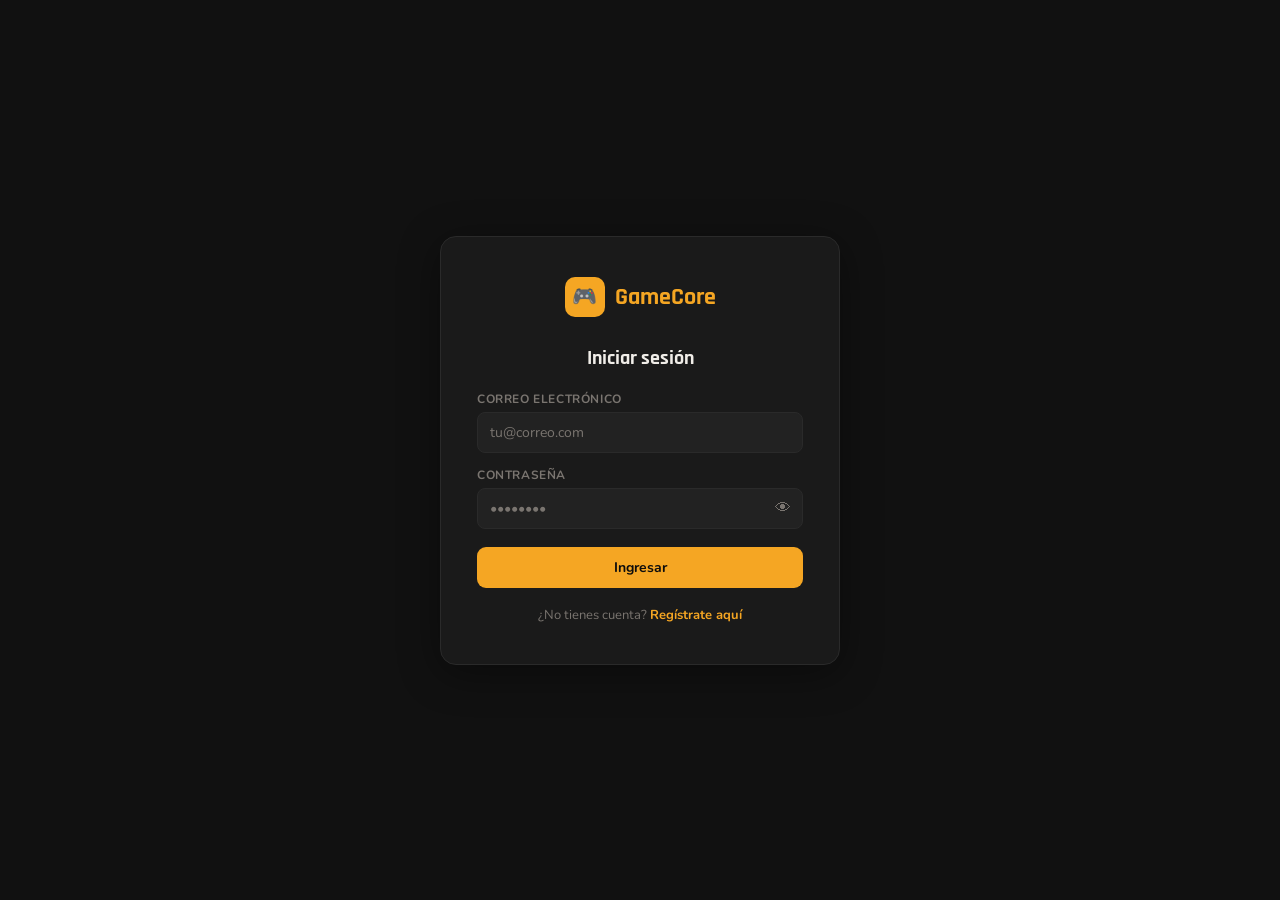
<file: index.html>
<!DOCTYPE html>
<html lang="es">
<head>
  <meta charset="UTF-8" />
  <meta name="viewport" content="width=device-width, initial-scale=1.0" />
  <title>GameCore — Iniciar sesión</title>
  <link rel="stylesheet" href="frontend/assets/css/style.css" />
</head>
<body>

<div class="gc-auth-wrap">
  <div class="gc-auth-card">

    <!-- Brand -->
    <div class="gc-auth-brand">
      <div class="gc-auth-brand__logo">🎮</div>
      <span class="gc-auth-brand__name">GameCore</span>
    </div>

    <h1 class="gc-auth-title">Iniciar sesión</h1>

    <form id="form-login" class="gc-auth-form" autocomplete="off" novalidate>

      <div class="gc-auth-form-group">
        <label for="login-correo">Correo electrónico</label>
        <div class="input-wrap">
          <input
            type="email"
            id="login-correo"
            placeholder="tu@correo.com"
            autocomplete="email"
            required
          />
        </div>
      </div>

      <div class="gc-auth-form-group">
        <label for="login-contrasena">Contraseña</label>
        <div class="input-wrap">
          <input
            type="password"
            id="login-contrasena"
            placeholder="••••••••"
            autocomplete="current-password"
            required
          />
          <button type="button" class="toggle-pass" data-target="login-contrasena">👁</button>
        </div>
      </div>

      <!-- Error message -->
      <div id="login-error" class="gc-auth-error"></div>

      <button type="submit" class="gc-auth-submit">Ingresar</button>

    </form>

    <div class="gc-auth-footer">
      ¿No tienes cuenta?
      <a href="/frontend/pages/register.html">Regístrate aquí</a>
    </div>

  </div>
</div>

<div id="gc-toast-container"></div>

<script type="module">
  import { initLogin, initPasswordToggles } from "/frontend/assets/js/pages/auth.page.js";
  initLogin();
  initPasswordToggles();
</script>

</body>
</html>
</file>
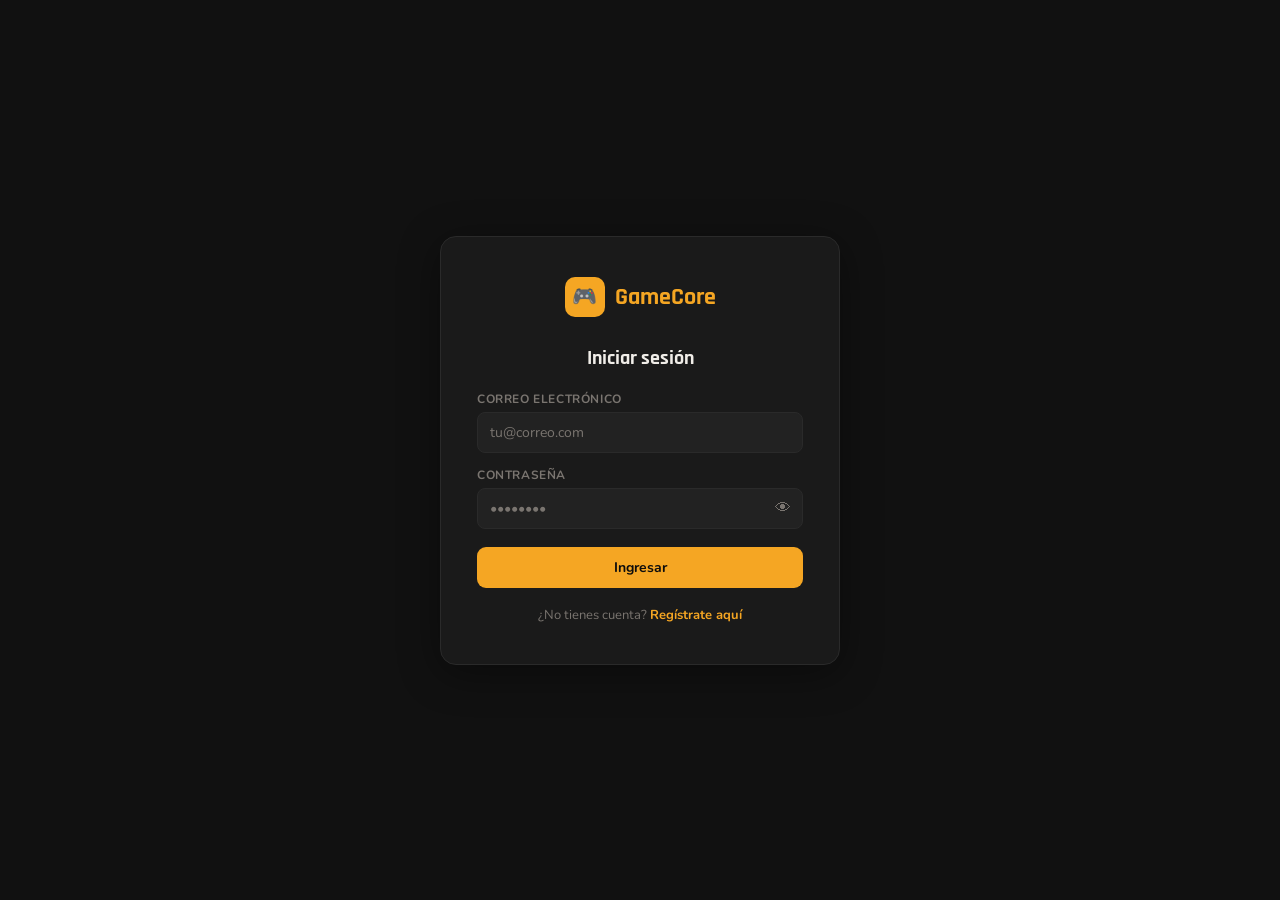
<file: frontend/pages/perfil.html>
<!DOCTYPE html>
<html lang="es">
<head>
  <meta charset="UTF-8" />
  <meta name="viewport" content="width=device-width, initial-scale=1.0" />
  <title>GameCore — Mi perfil</title>
  <link rel="stylesheet" href="../assets/css/style.css" />
  <link rel="stylesheet" href="../assets/css/perfil.css">
</head>
<body>

<!-- ══ NAVBAR ════════════════════════════════════════════════ -->
<nav class="gc-navbar">
  <a href="productos.html" class="gc-navbar__brand">
    <div class="gc-navbar__logo">🎮</div>
    <span class="gc-navbar__name">GameCore</span>
  </a>

  <div class="gc-navbar__links">
    <a href="productos.html" class="gc-navbar__link">Tienda</a>
    <a href="carrito.html"   class="gc-navbar__link">Carrito</a>
    <a href="compras.html"   class="gc-navbar__link">Mis compras</a>
    <a href="perfil.html"    class="gc-navbar__link active">Perfil</a>
  </div>

  <div id="nav-admin-links">
    <a href="admin/dashboard.html" class="gc-navbar__link" style="color:var(--gc-amber);">
      ⚙️ Admin
    </a>
  </div>

  <div class="gc-navbar__spacer"></div>

  <div class="gc-navbar__right">
    <span class="gc-navbar__user">Hola, <span id="nav-user-name">...</span></span>
    <a href="carrito.html" class="gc-btn-carrito">
      🛒 Carrito
      <span id="carrito-badge">0</span>
    </a>
    <button class="gc-btn-logout-nav" id="btn-logout">Salir</button>
  </div>
</nav>

<!-- ══ PERFIL ════════════════════════════════════════════════ -->
<div class="gc-perfil-wrap">

  <!-- Avatar card -->
  <div class="perfil-avatar-card">
    <div class="perfil-avatar">👤</div>
    <div class="perfil-avatar-info">
      <div class="perfil-nombre-display" id="perfil-nombre-display">
        <div class="perfil-skeleton" style="width:140px;height:22px;"></div>
      </div>
      <div class="perfil-correo-display" id="perfil-correo-display">
        <div class="perfil-skeleton" style="width:180px;height:14px;margin-top:6px;"></div>
      </div>
      <span class="perfil-rol-badge" id="perfil-rol-display">—</span>
    </div>
  </div>

  <!-- ── Sección: Datos personales ── -->
  <div class="perfil-section">
    <div class="perfil-section__header">
      <span class="perfil-section__icon">✏️</span>
      <h2 class="perfil-section__title">Datos personales</h2>
    </div>

    <form id="form-perfil" autocomplete="off">
      <div class="perfil-section__body">

        <div class="gc-perfil-group">
          <label for="perfil-nombre">Nombre</label>
          <input
            type="text"
            id="perfil-nombre"
            name="nombre"
            placeholder="Tu nombre"
            autocomplete="name"
            required
          />
        </div>

        <div class="gc-perfil-group">
          <label for="perfil-correo">Correo electrónico</label>
          <input
            type="email"
            id="perfil-correo"
            name="correo"
            placeholder="tu@correo.com"
            autocomplete="email"
            required
          />
        </div>

        <div id="perfil-msg-datos" class="perfil-msg"></div>

      </div>

      <div class="perfil-section__footer">
        <button type="submit" class="btn-perfil-save" id="btn-guardar-datos">
          💾 Guardar cambios
        </button>
      </div>
    </form>
  </div>

  <!-- ── Sección: Cambiar contraseña ── -->
  <div class="perfil-section">
    <div class="perfil-section__header">
      <span class="perfil-section__icon">🔒</span>
      <h2 class="perfil-section__title">Cambiar contraseña</h2>
    </div>

    <form id="form-contrasena" autocomplete="off">
      <div class="perfil-section__body">

        <div class="gc-perfil-group">
          <label for="pass-actual">Contraseña actual</label>
          <div class="input-pass-wrap">
            <input
              type="password"
              id="pass-actual"
              name="contrasenaActual"
              placeholder="••••••••"
              autocomplete="current-password"
              required
            />
            <button type="button" class="toggle-pass" data-target="pass-actual">👁</button>
          </div>
        </div>

        <div class="gc-form-row">
          <div class="gc-perfil-group">
            <label for="pass-nueva">Nueva contraseña</label>
            <div class="input-pass-wrap">
              <input
                type="password"
                id="pass-nueva"
                name="contrasenaNueva"
                placeholder="••••••••"
                autocomplete="new-password"
                minlength="6"
                required
              />
              <button type="button" class="toggle-pass" data-target="pass-nueva">👁</button>
            </div>
          </div>
          <div class="gc-perfil-group">
            <label for="pass-confirmar">Confirmar nueva</label>
            <div class="input-pass-wrap">
              <input
                type="password"
                id="pass-confirmar"
                placeholder="••••••••"
                autocomplete="new-password"
                minlength="6"
                required
              />
              <button type="button" class="toggle-pass" data-target="pass-confirmar">👁</button>
            </div>
          </div>
        </div>

        <div id="perfil-msg-pass" class="perfil-msg"></div>

      </div>

      <div class="perfil-section__footer">
        <button type="submit" class="btn-perfil-save" id="btn-guardar-pass">
          🔑 Cambiar contraseña
        </button>
      </div>
    </form>
  </div>

</div>

<div id="gc-toast-container"></div>

<script type="module">
  import { requireAuth }     from "../assets/js/core/routes.js";
  import { initNavbar }      from "../assets/js/pages/auth.page.js";
  import { usuarioService }  from "../assets/js/services/usuario.service.js";
  import { mostrarToast }    from "../assets/js/core/utils.js";
  import { user }            from "../assets/js/core/storage.js";

  requireAuth();
  initNavbar();

  // ── Cargar datos del perfil ───────────────────────────────
  async function cargarPerfil() {
    try {
      const perfil = await usuarioService.verPerfil();

      // Avatar card
      document.getElementById("perfil-nombre-display").textContent = perfil.nombre;
      document.getElementById("perfil-correo-display").textContent = perfil.correo;
      document.getElementById("perfil-rol-display").textContent    = perfil.rol ?? "Cliente";

      // Formulario
      document.getElementById("perfil-nombre").value = perfil.nombre;
      document.getElementById("perfil-correo").value = perfil.correo;

    } catch (err) {
      mostrarToast("No se pudo cargar el perfil.", "error");
      console.error(err);
    }
  }

  // ── Guardar datos personales ──────────────────────────────
  document.getElementById("form-perfil").addEventListener("submit", async (e) => {
    e.preventDefault();
    const btn   = document.getElementById("btn-guardar-datos");
    const msg   = document.getElementById("perfil-msg-datos");
    const nombre = document.getElementById("perfil-nombre").value.trim();
    const correo = document.getElementById("perfil-correo").value.trim();

    if (!nombre || !correo) {
      mostrarMsg(msg, "Completa todos los campos.", "error");
      return;
    }

    btn.disabled = true;
    btn.textContent = "Guardando...";
    ocultarMsg(msg);

    try {
      const respuesta = await usuarioService.actualizarPerfil(nombre, correo);

      // Guardar el nuevo token JWT (tiene el correo actualizado como subject)
      if (respuesta?.token) {
        const { token: tokenStore } = await import("../assets/js/core/storage.js");
        tokenStore.set(respuesta.token);
      }

      // Actualizar localStorage y avatar card
      const u = user.get();
      if (u) { u.nombre = nombre; u.correo = correo; user.set(u); }
      document.getElementById("perfil-nombre-display").textContent = nombre;
      document.getElementById("perfil-correo-display").textContent = correo;
      document.getElementById("nav-user-name").textContent = nombre;

      mostrarMsg(msg, "✅ Datos actualizados correctamente.", "success");
      mostrarToast("Perfil actualizado.", "success");
    } catch (err) {
      mostrarMsg(msg, err.message || "No se pudo actualizar el perfil.", "error");
    } finally {
      btn.disabled = false;
      btn.textContent = "💾 Guardar cambios";
    }
  });

  // ── Cambiar contraseña ────────────────────────────────────
  document.getElementById("form-contrasena").addEventListener("submit", async (e) => {
    e.preventDefault();
    const btn     = document.getElementById("btn-guardar-pass");
    const msg     = document.getElementById("perfil-msg-pass");
    const actual  = document.getElementById("pass-actual").value;
    const nueva   = document.getElementById("pass-nueva").value;
    const confirmar = document.getElementById("pass-confirmar").value;

    ocultarMsg(msg);

    if (nueva.length < 6) {
      mostrarMsg(msg, "La nueva contraseña debe tener al menos 6 caracteres.", "error");
      return;
    }

    if (nueva !== confirmar) {
      mostrarMsg(msg, "Las contraseñas nuevas no coinciden.", "error");
      return;
    }

    btn.disabled = true;
    btn.textContent = "Guardando...";

    try {
      await usuarioService.cambiarContrasena(actual, nueva);
      mostrarMsg(msg, "✅ Contraseña cambiada correctamente.", "success");
      mostrarToast("Contraseña actualizada.", "success");
      document.getElementById("form-contrasena").reset();
    } catch (err) {
      mostrarMsg(msg, err.message || "No se pudo cambiar la contraseña.", "error");
    } finally {
      btn.disabled = false;
      btn.textContent = "🔑 Cambiar contraseña";
    }
  });

  // ── Toggle mostrar/ocultar contraseña ─────────────────────
  document.querySelectorAll(".toggle-pass").forEach((btn) => {
    btn.addEventListener("click", () => {
      const input = document.getElementById(btn.dataset.target);
      if (!input) return;
      input.type      = input.type === "password" ? "text" : "password";
      btn.textContent = input.type === "password" ? "👁" : "🙈";
    });
  });

  // ── Helpers ───────────────────────────────────────────────
  function mostrarMsg(el, texto, tipo) {
    el.textContent = texto;
    el.className   = `perfil-msg ${tipo}`;
    el.style.display = "block";
  }

  function ocultarMsg(el) {
    el.style.display = "none";
    el.textContent   = "";
  }

  // Iniciar
  cargarPerfil();
</script>

</body>
</html>
</file>
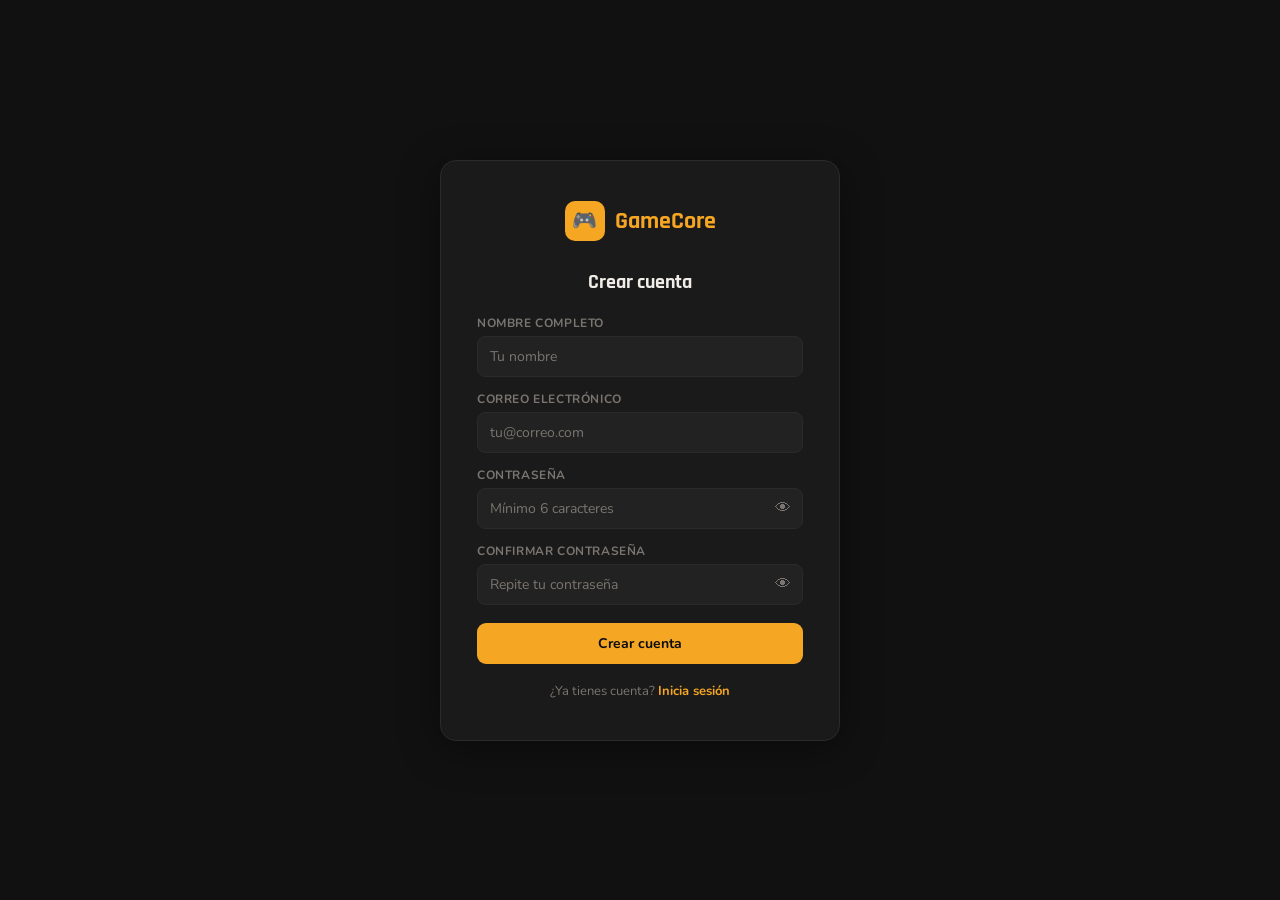
<file: frontend/pages/register.html>
<!DOCTYPE html>
<html lang="es">
<head>
  <meta charset="UTF-8" />
  <meta name="viewport" content="width=device-width, initial-scale=1.0" />
  <title>GameCore — Crear cuenta</title>
  <link rel="stylesheet" href="../assets/css/style.css" />
</head>
<body>

<div class="gc-auth-wrap">
  <div class="gc-auth-card">

    <!-- Brand -->
    <div class="gc-auth-brand">
      <div class="gc-auth-brand__logo">🎮</div>
      <span class="gc-auth-brand__name">GameCore</span>
    </div>

    <h1 class="gc-auth-title">Crear cuenta</h1>

    <form id="form-register" class="gc-auth-form" autocomplete="off" novalidate>

      <div class="gc-auth-form-group">
        <label for="reg-nombre">Nombre completo</label>
        <div class="input-wrap">
          <input
            type="text"
            id="reg-nombre"
            placeholder="Tu nombre"
            autocomplete="name"
            required
          />
        </div>
      </div>

      <div class="gc-auth-form-group">
        <label for="reg-correo">Correo electrónico</label>
        <div class="input-wrap">
          <input
            type="email"
            id="reg-correo"
            placeholder="tu@correo.com"
            autocomplete="email"
            required
          />
        </div>
      </div>

      <div class="gc-auth-form-group">
        <label for="reg-contrasena">Contraseña</label>
        <div class="input-wrap">
          <input
            type="password"
            id="reg-contrasena"
            placeholder="Mínimo 6 caracteres"
            autocomplete="new-password"
            minlength="6"
            required
          />
          <button type="button" class="toggle-pass" data-target="reg-contrasena">👁</button>
        </div>
      </div>

      <div class="gc-auth-form-group">
        <label for="reg-contrasena2">Confirmar contraseña</label>
        <div class="input-wrap">
          <input
            type="password"
            id="reg-contrasena2"
            placeholder="Repite tu contraseña"
            autocomplete="new-password"
            minlength="6"
            required
          />
          <button type="button" class="toggle-pass" data-target="reg-contrasena2">👁</button>
        </div>
      </div>

      <!-- Error message -->
      <div id="register-error" class="gc-auth-error"></div>

      <button type="submit" class="gc-auth-submit">Crear cuenta</button>

    </form>

    <div class="gc-auth-footer">
      ¿Ya tienes cuenta?
      <a href="../../index.html">Inicia sesión</a>
    </div>

  </div>
</div>

<div id="gc-toast-container"></div>

<script type="module">
  import { initRegister, initPasswordToggles } from "../assets/js/pages/auth.page.js";
  initRegister();
  initPasswordToggles();
</script>

</body>
</html>
</file>
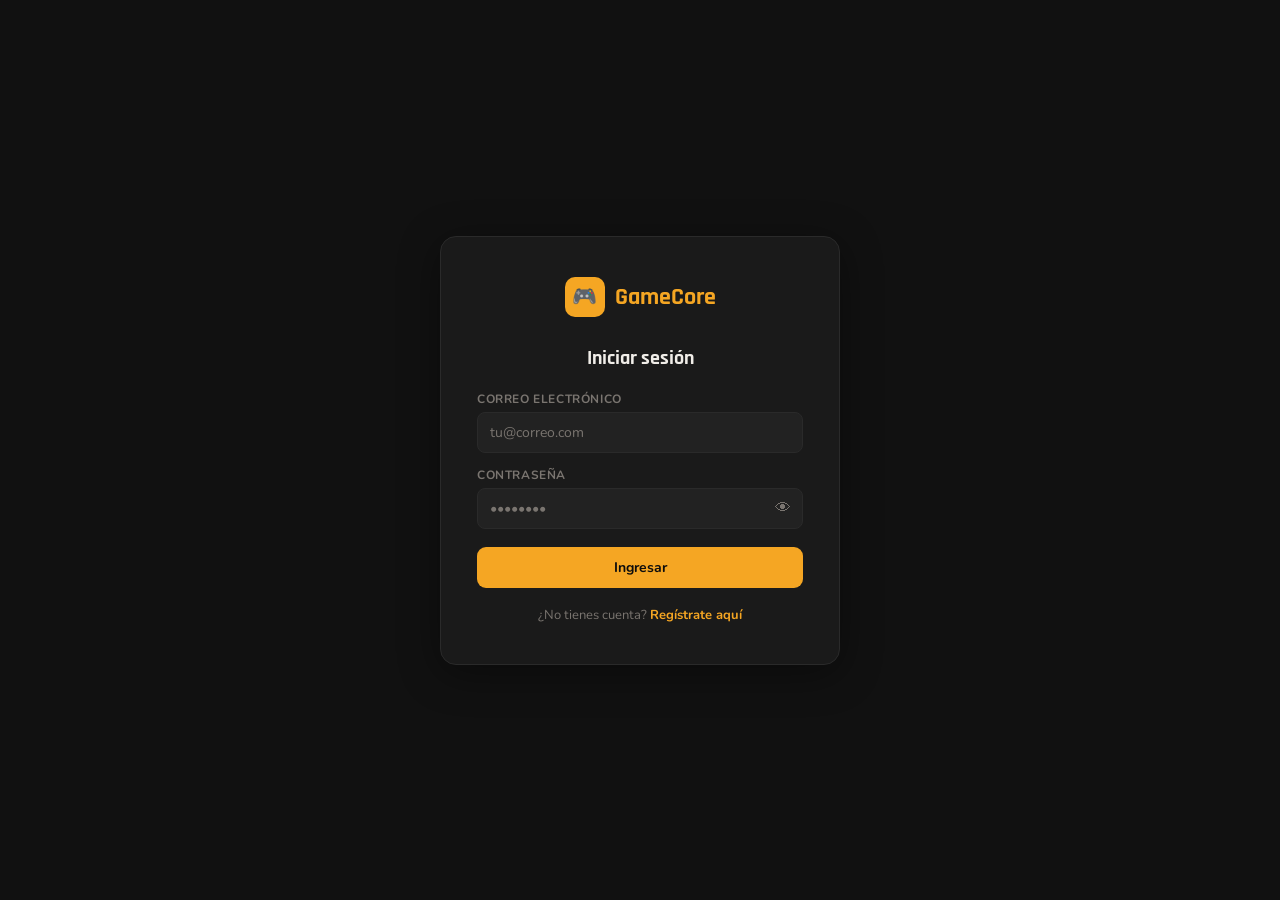
<file: frontend/pages/admin/categorias.html>
<!DOCTYPE html>
<html lang="es">
<head>
  <meta charset="UTF-8" />
  <meta name="viewport" content="width=device-width, initial-scale=1.0" />
  <title>GameCore — Categorías</title>
  <link rel="stylesheet" href="../../assets/css/admin.css" />
</head>
<body>

<div class="gc-layout">

  <!-- ══ SIDEBAR ══════════════════════════════════════════════ -->
  <aside class="gc-sidebar" id="gc-sidebar">

    <div class="gc-sidebar__brand">
      <div class="gc-sidebar__logo">🎮</div>
      <span class="gc-sidebar__brand-name">GameCore</span>
    </div>

    <nav class="gc-sidebar__nav">

      <span class="gc-nav-label">Principal</span>

      <a href="dashboard.html" class="gc-nav-link">
        <span class="gc-nav-link__icon">🏠</span>
        Dashboard
      </a>

      <span class="gc-nav-label">Catálogo</span>

      <a href="producto.html" class="gc-nav-link">
        <span class="gc-nav-link__icon">🎮</span>
        Productos
      </a>

      <a href="categorias.html" class="gc-nav-link active">
        <span class="gc-nav-link__icon">🗂️</span>
        Categorías
      </a>

      <span class="gc-nav-label">Ventas</span>

      <a href="compras.html" class="gc-nav-link">
        <span class="gc-nav-link__icon">🧾</span>
        Compras
      </a>

      <span class="gc-nav-label">Usuarios</span>

      <a href="usuarios.html" class="gc-nav-link">
        <span class="gc-nav-link__icon">👥</span>
        Usuarios
      </a>

      <span class="gc-nav-label">Tienda</span>

      <a href="../productos.html" class="gc-nav-link">
        <span class="gc-nav-link__icon">🛍️</span>
        Ver tienda
      </a>

    </nav>

    <div class="gc-sidebar__footer">
      <button class="gc-btn-logout" id="btn-logout">
        <span>🚪</span> Cerrar sesión
      </button>
    </div>

  </aside>

  <!-- ══ MAIN ═════════════════════════════════════════════════ -->
  <main class="gc-main">

    <header class="gc-topbar">
      <div class="gc-topbar__breadcrumb">
        <span>Admin</span>
        <span class="sep">›</span>
        <span>Catálogo</span>
        <span class="sep">›</span>
        <span class="active">Categorías</span>
      </div>
      <div class="gc-topbar__actions">
        <span class="gc-topbar__admin-tag" id="topbar-admin-name">Admin</span>
      </div>
    </header>

    <section class="gc-content">

      <div class="gc-page-header">
        <div>
          <h1 class="gc-page-title">Categorías</h1>
          <p class="gc-page-subtitle">Organiza los productos por tipo o género</p>
        </div>
        <button class="gc-btn gc-btn--primary" id="btn-nueva-categoria">
          ＋ Nueva categoría
        </button>
      </div>

      <div class="gc-card">
        <div class="gc-card__header">
          <h2 class="gc-card__title">Lista de categorías</h2>
          <div class="gc-search-box">
            <span class="gc-search-box__icon">🔍</span>
            <input type="text" class="gc-input-search"
                   id="input-busqueda-categoria" placeholder="Buscar categoría..." />
          </div>
        </div>

        <div class="gc-table-wrap">
          <table class="gc-table">
            <thead>
              <tr>
                <th>ID</th>
                <th>Nombre</th>
                <th>Descripción</th>
                <th>Fecha creación</th>
                <th>Opciones</th>
              </tr>
            </thead>
            <tbody id="tabla-categorias-body">
              <tr>
                <td colspan="5" style="text-align:center;color:var(--gc-text-muted);padding:36px;">
                  Cargando categorías...
                </td>
              </tr>
            </tbody>
          </table>
        </div>
      </div>

    </section>

  </main>

</div>

<div id="gc-toast-container"></div>

<!-- ══ MODAL CATEGORÍA ════════════════════════════════════════ -->
<div class="gc-modal-overlay" id="modal-categoria-admin">
  <div class="gc-modal" style="max-width:420px;">

    <div class="gc-modal__header">
      <h3 class="gc-modal__title" id="modal-categoria-titulo">Nueva categoría</h3>
      <button class="gc-modal__close btn-cerrar-modal" aria-label="Cerrar">✕</button>
    </div>

    <form id="form-categoria" autocomplete="off">
      <div class="gc-modal__body">

        <div class="gc-form-group">
          <label for="fc-nombre">Nombre *</label>
          <input type="text" id="fc-nombre" name="nombre_categoria"
                 placeholder="Ej: Acción, RPG, Estrategia..." required />
        </div>

        <div class="gc-form-group">
          <label for="fc-descripcion">Descripción</label>
          <textarea id="fc-descripcion" name="descripcion_categoria"
                    placeholder="Descripción breve de la categoría..."></textarea>
        </div>

      </div>

      <div class="gc-modal__footer">
        <button type="button" class="gc-btn gc-btn--outline btn-cerrar-modal">Cancelar</button>
        <button type="submit" class="gc-btn gc-btn--primary">💾 Guardar</button>
      </div>
    </form>

  </div>
</div>

<script type="module">
  import { initAdminCategorias } from "../../assets/js/admin/categorias.js";
  initAdminCategorias();
</script>

</body>
</html>
</file>
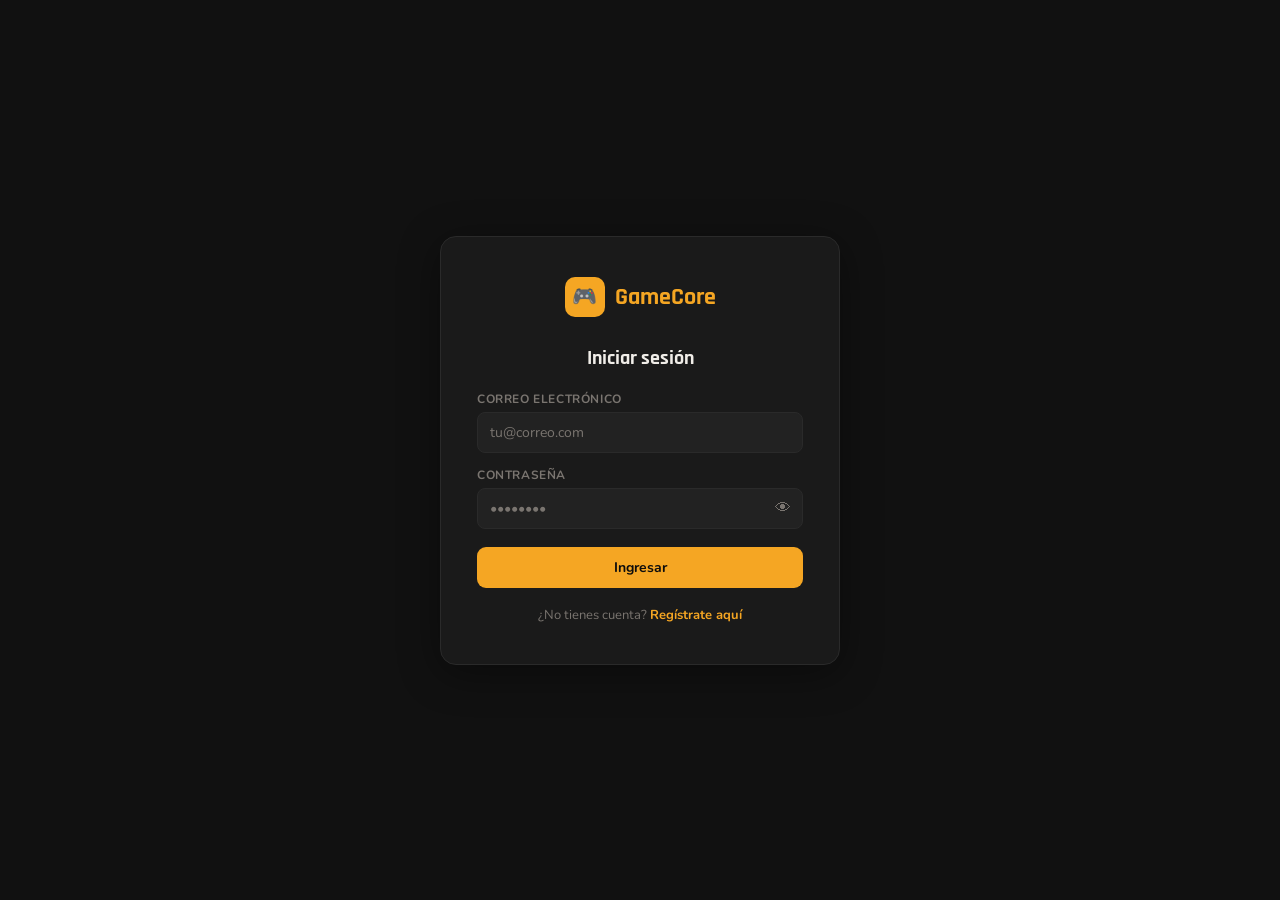
<file: frontend/pages/admin/compras.html>
<!DOCTYPE html>
<html lang="es">
<head>
  <meta charset="UTF-8" />
  <meta name="viewport" content="width=device-width, initial-scale=1.0" />
  <title>GameCore — Compras</title>
  <link rel="stylesheet" href="../../assets/css/admin.css" />
  <style>
    /* Select inline de estado */
    .select-estado-compra {
      background: var(--gc-surface2);
      border: 1px solid var(--gc-border);
      border-radius: 8px;
      padding: 5px 10px;
      color: var(--gc-text);
      font-size: 12.5px;
      font-family: inherit;
      font-weight: 600;
      cursor: pointer;
      outline: none;
      transition: border-color var(--gc-transition);
    }
    .select-estado-compra:focus    { border-color: var(--gc-amber); }
    .select-estado-compra:disabled { opacity: .5; cursor: not-allowed; }

    /* Fila detalle expandible */
    .fila-detalle-admin td {
      padding: 0 !important;
      background: var(--gc-bg);
    }

    .detalle-compra-admin {
      padding: 16px 24px;
      border-left: 3px solid var(--gc-amber);
      margin: 8px 16px;
      border-radius: 0 8px 8px 0;
      background: var(--gc-surface2);
    }

    .cargando-detalle { color: var(--gc-text-muted); font-size: 13px; }

    /* Tabla interna de detalle */
    .tabla-admin-detalle {
      width: 100%;
      border-collapse: collapse;
      font-size: 13px;
    }

    .tabla-admin-detalle th {
      padding: 8px 12px;
      text-align: left;
      font-size: 10px;
      font-weight: 700;
      letter-spacing: .7px;
      text-transform: uppercase;
      color: var(--gc-amber);
      border-bottom: 1px solid var(--gc-border);
    }

    .tabla-admin-detalle td {
      padding: 8px 12px;
      border-bottom: 1px solid var(--gc-border);
      color: var(--gc-text);
    }

    .tabla-admin-detalle tfoot td {
      border-bottom: none;
      border-top: 1px solid var(--gc-border);
      padding-top: 10px;
    }

    .total-label {
      text-align: right;
      font-weight: 700;
      color: var(--gc-text-muted);
      font-size: 11px;
      text-transform: uppercase;
      letter-spacing: .6px;
    }

    .total-valor {
      font-family: 'Rajdhani', sans-serif;
      font-size: 18px;
      font-weight: 700;
      color: var(--gc-amber);
    }

    /* Indicador de estado por fila */
    .fila-estado-pagado    td:first-child { border-left: 3px solid #34D399; }
    .fila-estado-pendiente td:first-child { border-left: 3px solid var(--gc-amber); }
    .fila-estado-cancelado td:first-child { border-left: 3px solid #E05252; }
  </style>
</head>
<body>

<div class="gc-layout">

  <!-- ══ SIDEBAR ══════════════════════════════════════════════ -->
  <aside class="gc-sidebar" id="gc-sidebar">

    <div class="gc-sidebar__brand">
      <div class="gc-sidebar__logo">🎮</div>
      <span class="gc-sidebar__brand-name">GameCore</span>
    </div>

    <nav class="gc-sidebar__nav">

      <span class="gc-nav-label">Principal</span>

      <a href="dashboard.html" class="gc-nav-link">
        <span class="gc-nav-link__icon">🏠</span>
        Dashboard
      </a>

      <span class="gc-nav-label">Catálogo</span>

      <a href="producto.html" class="gc-nav-link">
        <span class="gc-nav-link__icon">🎮</span>
        Productos
      </a>

      <a href="categorias.html" class="gc-nav-link">
        <span class="gc-nav-link__icon">🗂️</span>
        Categorías
      </a>

      <span class="gc-nav-label">Ventas</span>

      <a href="compras.html" class="gc-nav-link active">
        <span class="gc-nav-link__icon">🧾</span>
        Compras
      </a>

      <span class="gc-nav-label">Usuarios</span>

      <a href="usuarios.html" class="gc-nav-link">
        <span class="gc-nav-link__icon">👥</span>
        Usuarios
      </a>

      <span class="gc-nav-label">Tienda</span>

      <a href="../productos.html" class="gc-nav-link">
        <span class="gc-nav-link__icon">🛍️</span>
        Ver tienda
      </a>

    </nav>

    <div class="gc-sidebar__footer">
      <button class="gc-btn-logout" id="btn-logout">
        <span>🚪</span> Cerrar sesión
      </button>
    </div>

  </aside>

  <!-- ══ MAIN ═════════════════════════════════════════════════ -->
  <main class="gc-main">

    <header class="gc-topbar">
      <div class="gc-topbar__breadcrumb">
        <span>Admin</span>
        <span class="sep">›</span>
        <span>Ventas</span>
        <span class="sep">›</span>
        <span class="active">Compras</span>
      </div>
      <div class="gc-topbar__actions">
        <span class="gc-topbar__admin-tag" id="topbar-admin-name">Admin</span>
      </div>
    </header>

    <section class="gc-content">

      <div class="gc-page-header">
        <div>
          <h1 class="gc-page-title">Compras</h1>
          <p class="gc-page-subtitle">Historial y gestión de pedidos</p>
        </div>
      </div>

      <div class="gc-card">
        <div class="gc-card__header">

          <!-- Filtros de estado — .btn-filtro-estado-admin buscado por compras.js -->
          <div class="gc-filter-group">
            <button class="btn-filtro-estado-admin activo" data-estado="todos">Todos</button>
            <button class="btn-filtro-estado-admin" data-estado="pendiente">⏳ Pendiente</button>
            <button class="btn-filtro-estado-admin" data-estado="pagado">✅ Pagado</button>
            <button class="btn-filtro-estado-admin" data-estado="cancelado">❌ Cancelado</button>
          </div>

          <div class="gc-search-box">
            <span class="gc-search-box__icon">🔍</span>
            <input type="text" class="gc-input-search"
                   id="input-busqueda-compra" placeholder="Buscar compra..." />
          </div>

        </div>

        <div class="gc-table-wrap">
          <table class="gc-table">
            <thead>
              <tr>
                <th>#</th>
                <th>Usuario</th>
                <th>Fecha</th>
                <th>Estado</th>
                <th>Total</th>
                <th>Detalle</th>
              </tr>
            </thead>
            <tbody id="tabla-compras-body">
              <tr>
                <td colspan="6" style="text-align:center;color:var(--gc-text-muted);padding:36px;">
                  Cargando compras...
                </td>
              </tr>
            </tbody>
          </table>
        </div>
      </div>

    </section>

  </main>

</div>

<div id="gc-toast-container"></div>

<script type="module">
  import { initAdminCompras } from "../../assets/js/admin/compras.js";
  initAdminCompras();
</script>

</body>
</html>
</file>
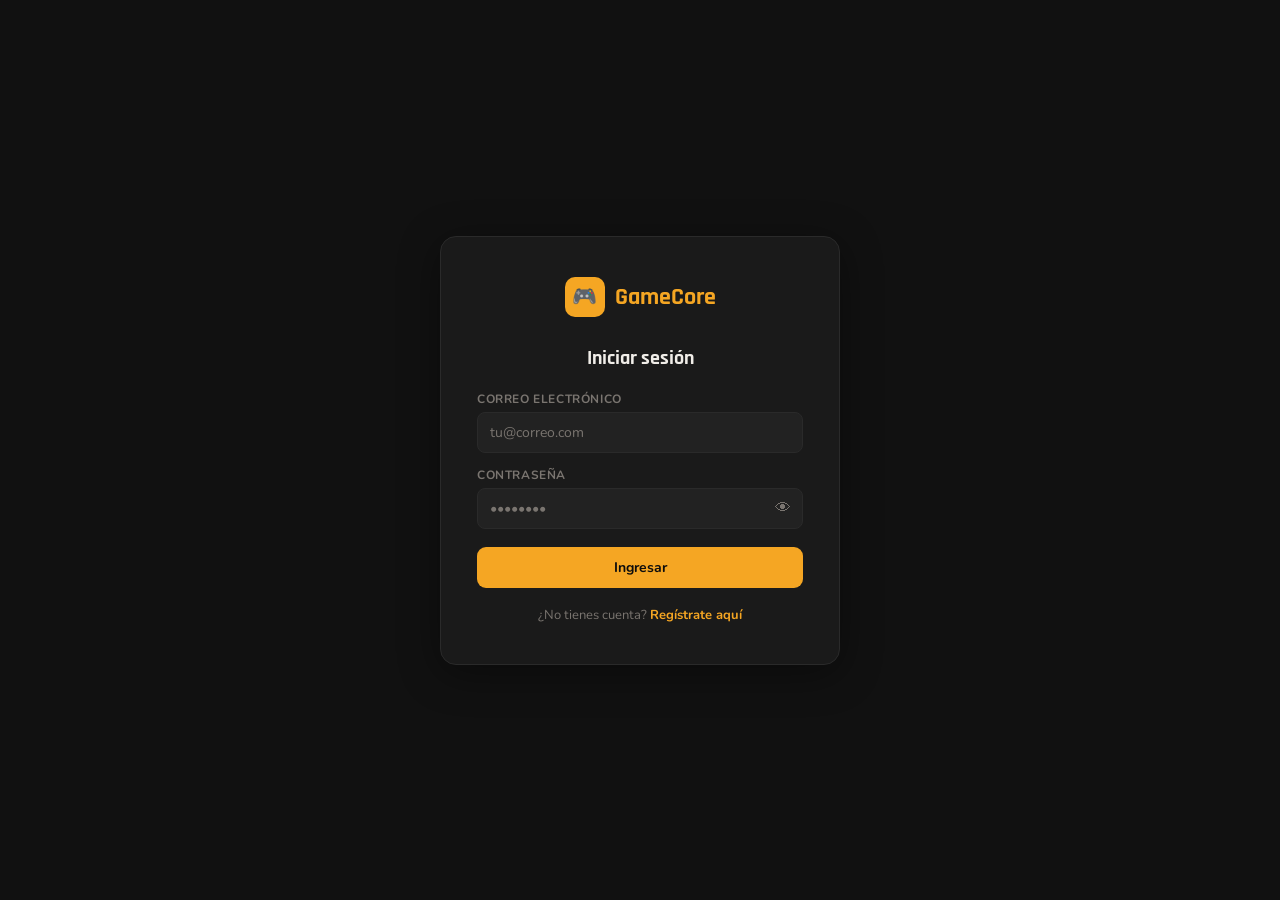
<file: frontend/pages/admin/dashboard.html>
<!DOCTYPE html>
<html lang="es">
<head>
  <meta charset="UTF-8" />
  <meta name="viewport" content="width=device-width, initial-scale=1.0" />
  <title>GameCore — Dashboard</title>
  <link rel="stylesheet" href="../../assets/css/admin.css" />
</head>
<body>

<div class="gc-layout">

  <!-- ══ SIDEBAR ══════════════════════════════════════════════ -->
  <aside class="gc-sidebar" id="gc-sidebar">

    <div class="gc-sidebar__brand">
      <div class="gc-sidebar__logo">🎮</div>
      <span class="gc-sidebar__brand-name">GameCore</span>
    </div>

    <nav class="gc-sidebar__nav">

      <span class="gc-nav-label">Principal</span>

      <a href="dashboard.html" class="gc-nav-link active">
        <span class="gc-nav-link__icon">🏠</span>
        Dashboard
      </a>

      <span class="gc-nav-label">Catálogo</span>

      <a href="producto.html" class="gc-nav-link">
        <span class="gc-nav-link__icon">🎮</span>
        Productos
      </a>

      <a href="categorias.html" class="gc-nav-link">
        <span class="gc-nav-link__icon">🗂️</span>
        Categorías
      </a>

      <span class="gc-nav-label">Ventas</span>

      <a href="compras.html" class="gc-nav-link">
        <span class="gc-nav-link__icon">🧾</span>
        Compras
      </a>

      <span class="gc-nav-label">Usuarios</span>

      <a href="usuarios.html" class="gc-nav-link">
        <span class="gc-nav-link__icon">👥</span>
        Usuarios
      </a>

      <span class="gc-nav-label">Tienda</span>

      <a href="../productos.html" class="gc-nav-link">
        <span class="gc-nav-link__icon">🛍️</span>
        Ver tienda
      </a>

    </nav>

    <div class="gc-sidebar__footer">
      <!--
        btn-logout es buscado por initNavbar() de auth.page.js
        NO agregar un segundo addEventListener aquí en el script
      -->
      <button class="gc-btn-logout" id="btn-logout">
        <span>🚪</span> Cerrar sesión
      </button>
    </div>

  </aside>

  <!-- ══ MAIN ═════════════════════════════════════════════════ -->
  <main class="gc-main">

    <!-- Top bar -->
    <header class="gc-topbar">
      <div class="gc-topbar__breadcrumb">
        <span>Admin</span>
        <span class="sep">›</span>
        <span class="active">Dashboard</span>
      </div>
      <div class="gc-topbar__actions">
        <!--
          initNavbar() usa nav-user-name, que está en el sidebar navbar público.
          En el admin mostramos el nombre aquí manualmente desde storage.
        -->
        <span class="gc-topbar__admin-tag" id="topbar-admin-name">Admin</span>
      </div>
    </header>

    <!-- Content -->
    <section class="gc-content">

      <div class="gc-page-header">
        <div>
          <h1 class="gc-page-title">Dashboard</h1>
          <p class="gc-page-subtitle">Resumen general de GameCore</p>
        </div>
      </div>

      <!-- Métricas Productos -->
      <p class="gc-nav-label" style="margin-bottom:10px;">Productos</p>
      <div class="gc-metrics-grid">
        <div class="gc-metric-card">
          <div class="gc-metric-card__icon">📦</div>
          <div class="gc-metric-card__value" id="metrica-total-productos">—</div>
          <div class="gc-metric-card__label">Total productos</div>
        </div>
        <div class="gc-metric-card">
          <div class="gc-metric-card__icon">✅</div>
          <div class="gc-metric-card__value" id="metrica-productos-activos">—</div>
          <div class="gc-metric-card__label">Activos</div>
        </div>
        <div class="gc-metric-card">
          <div class="gc-metric-card__icon">⚠️</div>
          <div class="gc-metric-card__value" id="metrica-productos-agotados">—</div>
          <div class="gc-metric-card__label">Sin stock</div>
        </div>
      </div>

      <!-- Métricas Usuarios -->
      <p class="gc-nav-label" style="margin-bottom:10px;">Usuarios</p>
      <div class="gc-metrics-grid">
        <div class="gc-metric-card">
          <div class="gc-metric-card__icon">👤</div>
          <div class="gc-metric-card__value" id="metrica-total-usuarios">—</div>
          <div class="gc-metric-card__label">Total usuarios</div>
        </div>
        <div class="gc-metric-card">
          <div class="gc-metric-card__icon">🛒</div>
          <div class="gc-metric-card__value" id="metrica-clientes">—</div>
          <div class="gc-metric-card__label">Clientes</div>
        </div>
      </div>

      <!-- Métricas Ventas -->
      <p class="gc-nav-label" style="margin-bottom:10px;">Ventas</p>
      <div class="gc-metrics-grid">
        <div class="gc-metric-card">
          <div class="gc-metric-card__icon">🧾</div>
          <div class="gc-metric-card__value" id="metrica-total-compras">—</div>
          <div class="gc-metric-card__label">Total compras</div>
        </div>
        <div class="gc-metric-card">
          <div class="gc-metric-card__icon">💰</div>
          <div class="gc-metric-card__value" id="metrica-ventas-totales">—</div>
          <div class="gc-metric-card__label">Ventas totales</div>
        </div>
        <div class="gc-metric-card">
          <div class="gc-metric-card__icon">⏳</div>
          <div class="gc-metric-card__value" id="metrica-pendientes">—</div>
          <div class="gc-metric-card__label">Pendientes</div>
        </div>
      </div>

      <!-- Compras recientes -->
      <div class="gc-card">
        <div class="gc-card__header">
          <h2 class="gc-card__title">Compras recientes</h2>
          <a href="compras.html" class="gc-btn gc-btn--outline" style="font-size:12px;padding:6px 14px;">
            Ver todas
          </a>
        </div>
        <div class="gc-table-wrap">
          <table class="gc-table">
            <thead>
              <tr>
                <th>#</th>
                <th>Usuario</th>
                <th>Fecha</th>
                <th>Estado</th>
                <th>Total</th>
              </tr>
            </thead>
            <tbody id="tabla-compras-recientes">
              <tr>
                <td colspan="5" style="text-align:center;color:var(--gc-text-muted);padding:32px;">
                  Cargando...
                </td>
              </tr>
            </tbody>
          </table>
        </div>
      </div>

    </section>

  </main>

</div>

<div id="gc-toast-container"></div>

<script type="module">
  import { initDashboard } from "../../assets/js/admin/dashboard.js";
  initDashboard();
</script>

</body>
</html>
</file>
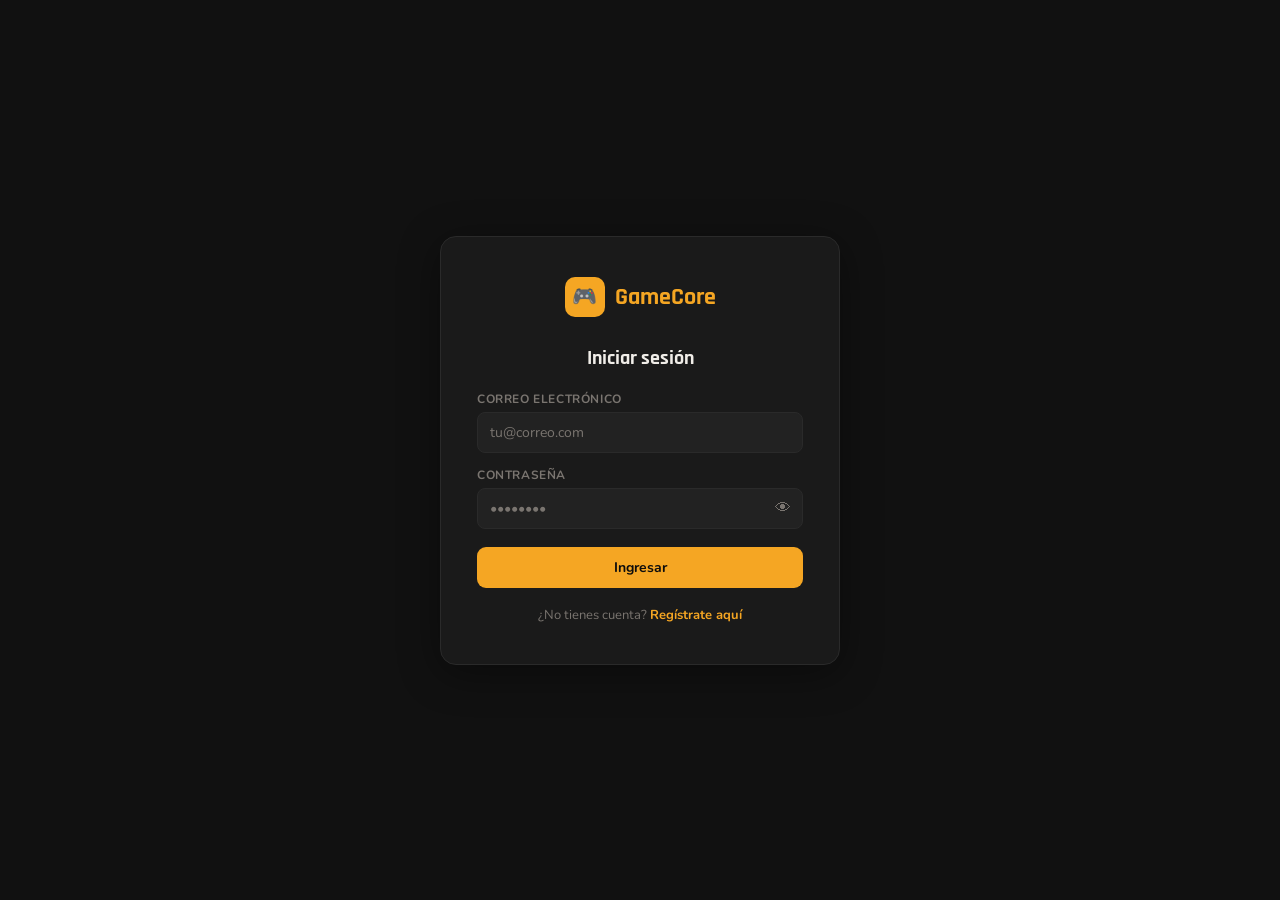
<file: frontend/pages/admin/producto.html>
<!DOCTYPE html>
<html lang="es">
<head>
  <meta charset="UTF-8" />
  <meta name="viewport" content="width=device-width, initial-scale=1.0" />
  <title>GameCore — Productos</title>
  <link rel="stylesheet" href="../../assets/css/admin.css" />
</head>
<body>

<div class="gc-layout">

  <!-- ══ SIDEBAR ══════════════════════════════════════════════ -->
  <aside class="gc-sidebar" id="gc-sidebar">

    <div class="gc-sidebar__brand">
      <div class="gc-sidebar__logo">🎮</div>
      <span class="gc-sidebar__brand-name">GameCore</span>
    </div>

    <nav class="gc-sidebar__nav">

      <span class="gc-nav-label">Principal</span>

      <a href="dashboard.html" class="gc-nav-link">
        <span class="gc-nav-link__icon">🏠</span>
        Dashboard
      </a>

      <span class="gc-nav-label">Catálogo</span>

      <a href="producto.html" class="gc-nav-link active">
        <span class="gc-nav-link__icon">🎮</span>
        Productos
      </a>

      <a href="categorias.html" class="gc-nav-link">
        <span class="gc-nav-link__icon">🗂️</span>
        Categorías
      </a>

      <span class="gc-nav-label">Ventas</span>

      <a href="compras.html" class="gc-nav-link">
        <span class="gc-nav-link__icon">🧾</span>
        Compras
      </a>

      <span class="gc-nav-label">Usuarios</span>

      <a href="usuarios.html" class="gc-nav-link">
        <span class="gc-nav-link__icon">👥</span>
        Usuarios
      </a>

      <span class="gc-nav-label">Tienda</span>

      <a href="../productos.html" class="gc-nav-link">
        <span class="gc-nav-link__icon">🛍️</span>
        Ver tienda
      </a>

    </nav>

    <div class="gc-sidebar__footer">
      <button class="gc-btn-logout" id="btn-logout">
        <span>🚪</span> Cerrar sesión
      </button>
    </div>

  </aside>

  <!-- ══ MAIN ═════════════════════════════════════════════════ -->
  <main class="gc-main">

    <header class="gc-topbar">
      <div class="gc-topbar__breadcrumb">
        <span>Admin</span>
        <span class="sep">›</span>
        <span>Catálogo</span>
        <span class="sep">›</span>
        <span class="active">Productos</span>
      </div>
      <div class="gc-topbar__actions">
        <span class="gc-topbar__admin-tag" id="topbar-admin-name">Admin</span>
      </div>
    </header>

    <section class="gc-content">

      <div class="gc-page-header">
        <div>
          <h1 class="gc-page-title">Productos</h1>
          <p class="gc-page-subtitle">Gestiona el catálogo de juegos y artículos</p>
        </div>
        <button class="gc-btn gc-btn--primary" id="btn-nuevo-producto">
          ＋ Nuevo producto
        </button>
      </div>

      <div class="gc-card">
        <div class="gc-card__header">
          <h2 class="gc-card__title">Catálogo</h2>
          <div class="gc-search-box">
            <span class="gc-search-box__icon">🔍</span>
            <input
              type="text"
              class="gc-input-search"
              id="input-busqueda-producto"
              placeholder="Buscar producto..."
            />
          </div>
        </div>

        <div id="skeleton-productos-admin" style="padding:20px;display:none;">
          <div class="gc-skeleton" style="height:36px;margin-bottom:10px;"></div>
          <div class="gc-skeleton" style="height:36px;margin-bottom:10px;opacity:.7;"></div>
          <div class="gc-skeleton" style="height:36px;opacity:.4;"></div>
        </div>

        <div class="gc-table-wrap">
          <table class="gc-table">
            <thead>
              <tr>
                <th>ID</th>
                <th>Producto</th>
                <th>Categoría</th>
                <th>Precio</th>
                <th>Stock</th>
                <th>Estado</th>
                <th>Opciones</th>
              </tr>
            </thead>
            <tbody id="tabla-productos-body">
              <tr>
                <td colspan="7" style="text-align:center;color:var(--gc-text-muted);padding:36px;">
                  Cargando productos...
                </td>
              </tr>
            </tbody>
          </table>
        </div>
      </div>

    </section>

  </main>

</div>

<div id="gc-toast-container"></div>

<!-- ══ MODAL PRODUCTO ══════════════════════════════════════════ -->
<div class="gc-modal-overlay" id="modal-producto-admin">
  <div class="gc-modal">

    <div class="gc-modal__header">
      <h3 class="gc-modal__title" id="modal-producto-titulo">Nuevo producto</h3>
      <button class="gc-modal__close btn-cerrar-modal" aria-label="Cerrar">✕</button>
    </div>

    <form id="form-producto" autocomplete="off">
      <div class="gc-modal__body">

        <div class="gc-form-group">
          <label for="fp-nombre">Nombre del producto *</label>
          <input type="text" id="fp-nombre" name="nombre_producto"
                 placeholder="Ej: The Legend of Zelda" required />
        </div>

        <div class="gc-form-group">
          <label for="fp-descripcion">Descripción</label>
          <textarea id="fp-descripcion" name="descripcion"
                    placeholder="Descripción breve del producto..."></textarea>
        </div>

        <div class="gc-form-row">
          <div class="gc-form-group">
            <label for="fp-precio">Precio (S/) *</label>
            <input type="number" id="fp-precio" name="precio"
                   placeholder="0.00" min="0" step="0.01" required />
          </div>
          <div class="gc-form-group">
            <label for="fp-stock">Stock *</label>
            <input type="number" id="fp-stock" name="stock"
                   placeholder="0" min="0" required />
          </div>
        </div>

        <div class="gc-form-row">
          <div class="gc-form-group">
            <label for="select-categoria-producto">Categoría *</label>
            <select id="select-categoria-producto" name="id_categoria" required>
              <option value="">— Selecciona —</option>
            </select>
          </div>
          <div class="gc-form-group">
            <label for="fp-estado">Estado</label>
            <select id="fp-estado" name="estado">
              <option value="ACTIVO">Activo</option>
              <option value="INACTIVO">Inactivo</option>
            </select>
          </div>
        </div>

        <!-- ── Imagen ─────────────────────────────────────────── -->
        <div class="gc-form-group">
          <label for="fp-img">URL de imagen</label>
          <input type="url" id="fp-img" name="fp-img"
                 placeholder="https://ejemplo.com/imagen.jpg" />
        </div>

        <div class="gc-form-group">
          <label for="fp-img-file">— o sube un archivo —</label>
          <input type="file" id="fp-img-file" accept="image/*" />
        </div>

        <div id="img-preview-wrap" style="display:none;margin-top:4px;">
          <img id="img-preview" alt="Preview"
          style="width:100%;max-height:160px;object-fit:contain;border-radius:8px;border:1px solid var(--gc-border);" />
        </div>
        <!-- ──────────────────────────────────────────────────── -->

      </div>

      <div class="gc-modal__footer">
        <button type="button" class="gc-btn gc-btn--outline btn-cerrar-modal">Cancelar</button>
        <button type="submit" class="gc-btn gc-btn--primary">💾 Guardar</button>
      </div>
    </form>

  </div>
</div>

<script type="module">
  import { initAdminProductos } from "../../assets/js/admin/productos.js";
  initAdminProductos();
</script>

</body>
</html>
</file>
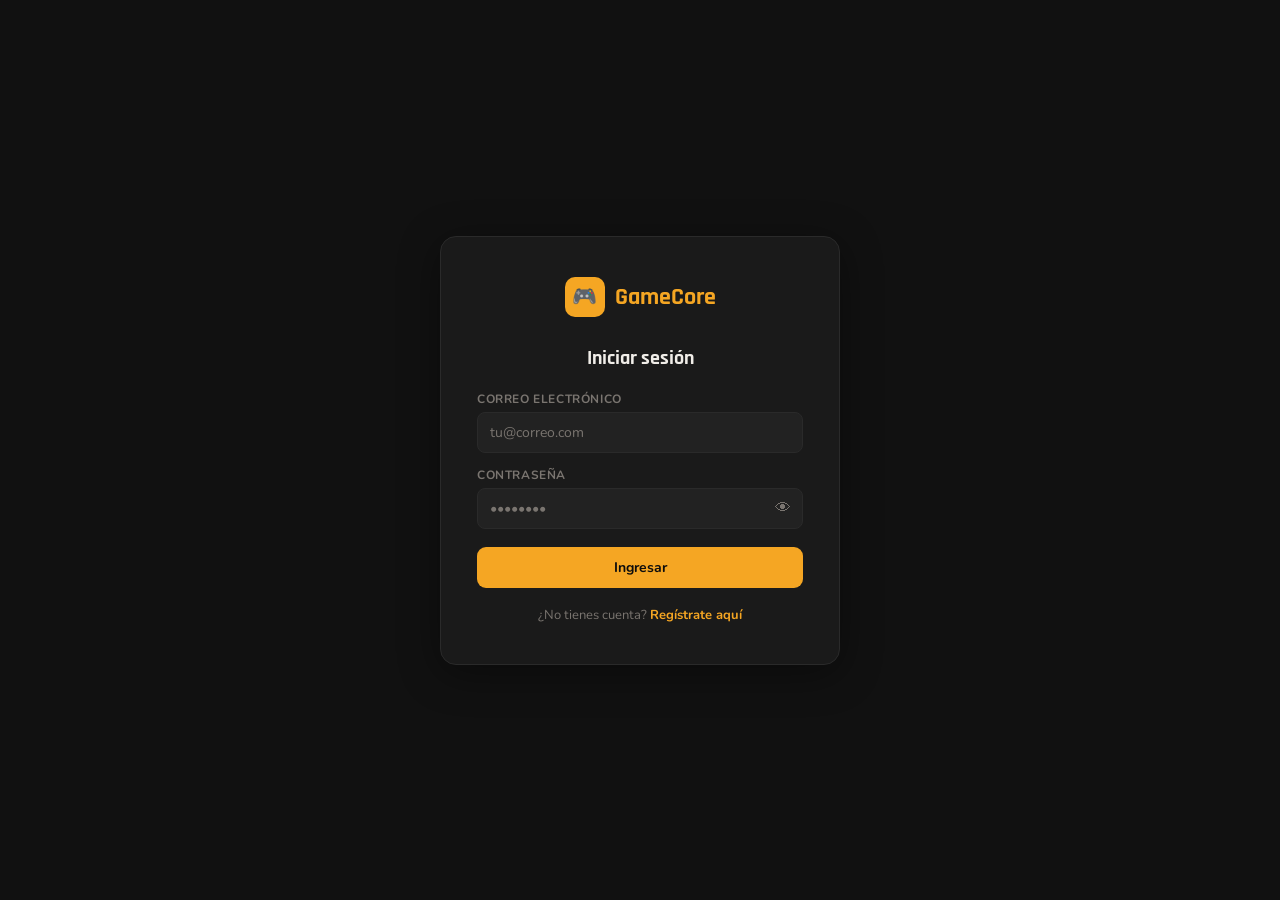
<file: frontend/pages/admin/usuarios.html>
<!DOCTYPE html>
<html lang="es">
<head>
  <meta charset="UTF-8" />
  <meta name="viewport" content="width=device-width, initial-scale=1.0" />
  <title>GameCore — Usuarios</title>
  <link rel="stylesheet" href="../../assets/css/admin.css" />
</head>
<body>

<div class="gc-layout">

  <!-- ══ SIDEBAR ══════════════════════════════════════════════ -->
  <aside class="gc-sidebar" id="gc-sidebar">

    <div class="gc-sidebar__brand">
      <div class="gc-sidebar__logo">🎮</div>
      <span class="gc-sidebar__brand-name">GameCore</span>
    </div>

    <nav class="gc-sidebar__nav">

      <span class="gc-nav-label">Principal</span>

      <a href="dashboard.html" class="gc-nav-link">
        <span class="gc-nav-link__icon">🏠</span>
        Dashboard
      </a>

      <span class="gc-nav-label">Catálogo</span>

      <a href="producto.html" class="gc-nav-link">
        <span class="gc-nav-link__icon">🎮</span>
        Productos
      </a>

      <a href="categorias.html" class="gc-nav-link">
        <span class="gc-nav-link__icon">🗂️</span>
        Categorías
      </a>

      <span class="gc-nav-label">Ventas</span>

      <a href="compras.html" class="gc-nav-link">
        <span class="gc-nav-link__icon">🧾</span>
        Compras
      </a>

      <span class="gc-nav-label">Usuarios</span>

      <a href="usuarios.html" class="gc-nav-link active">
        <span class="gc-nav-link__icon">👥</span>
        Usuarios
      </a>

      <span class="gc-nav-label">Tienda</span>

      <a href="../productos.html" class="gc-nav-link">
        <span class="gc-nav-link__icon">🛍️</span>
        Ver tienda
      </a>

    </nav>

    <div class="gc-sidebar__footer">
      <button class="gc-btn-logout" id="btn-logout">
        <span>🚪</span> Cerrar sesión
      </button>
    </div>

  </aside>

  <!-- ══ MAIN ═════════════════════════════════════════════════ -->
  <main class="gc-main">

    <header class="gc-topbar">
      <div class="gc-topbar__breadcrumb">
        <span>Admin</span>
        <span class="sep">›</span>
        <span>Usuarios</span>
        <span class="sep">›</span>
        <span class="active">Gestión</span>
      </div>
      <div class="gc-topbar__actions">
        <span class="gc-topbar__admin-tag" id="topbar-admin-name">Admin</span>
      </div>
    </header>

    <section class="gc-content">

      <div class="gc-page-header">
        <div>
          <h1 class="gc-page-title">Usuarios</h1>
          <p class="gc-page-subtitle">Administra los miembros registrados en GameCore</p>
        </div>
      </div>

      <div class="gc-card">
        <div class="gc-card__header">

          <!-- Filtros de rol — .btn-filtro-rol buscado por usuarios.js -->
          <div class="gc-filter-group">
            <button class="btn-filtro-rol activo" data-rol="todos">Todos</button>
            <button class="btn-filtro-rol" data-rol="admin">🛡️ Admin</button>
            <button class="btn-filtro-rol" data-rol="cliente">🛒 Cliente</button>
          </div>

          <div class="gc-search-box">
            <span class="gc-search-box__icon">🔍</span>
            <input type="text" class="gc-input-search"
                   id="input-busqueda-usuario" placeholder="Buscar usuario..." />
          </div>

        </div>

        <div class="gc-table-wrap">
          <table class="gc-table">
            <thead>
              <tr>
                <th>ID</th>
                <th>Nombre</th>
                <th>Correo</th>
                <th>Rol</th>
                <th>Registro</th>
                <th>Opciones</th>
              </tr>
            </thead>
            <tbody id="tabla-usuarios-body">
              <tr>
                <td colspan="6" style="text-align:center;color:var(--gc-text-muted);padding:36px;">
                  Cargando usuarios...
                </td>
              </tr>
            </tbody>
          </table>
        </div>
      </div>

    </section>

  </main>

</div>

<div id="gc-toast-container"></div>

<script type="module">
  import { initAdminUsuarios } from "../../assets/js/admin/usuarios.js";
  initAdminUsuarios();
</script>

</body>
</html>
</file>
<file: frontend/assets/css/style.css>
/* ═══════════════════════════════════════════════════════════
   GameCore — Public Pages CSS
   Páginas: productos, carrito, compras, perfil, auth
   ═══════════════════════════════════════════════════════════ */

@import url('https://fonts.googleapis.com/css2?family=Rajdhani:wght@500;600;700&family=Nunito:wght@400;500;600;700&display=swap');

/* ── Variables ─────────────────────────────────────────────── */
:root {
  --gc-amber:       #F5A623;
  --gc-amber-dark:  #D4881A;
  --gc-amber-light: #FBBF24;
  --gc-orange:      #E8760A;
  --gc-bg:          #111111;
  --gc-surface:     #1A1A1A;
  --gc-surface2:    #222222;
  --gc-border:      #2A2A2A;
  --gc-text:        #F0EDE8;
  --gc-text-muted:  #7A7570;
  --gc-radius:      10px;
  --gc-transition:  .2s ease;
  --nav-h:          62px;
}

/* ── Reset base ────────────────────────────────────────────── */
*, *::before, *::after { box-sizing: border-box; margin: 0; padding: 0; }
html { scroll-behavior: smooth; }
body {
  font-family: 'Nunito', sans-serif;
  font-size: 14px;
  background: var(--gc-bg);
  color: var(--gc-text);
  min-height: 100vh;
}
a { color: inherit; text-decoration: none; }
button { cursor: pointer; font-family: inherit; }
img { display: block; max-width: 100%; }

/* ══════════════════════════════════════════════════════════
   NAVBAR
   ══════════════════════════════════════════════════════════ */
.gc-navbar {
  position: sticky;
  top: 0;
  z-index: 100;
  height: var(--nav-h);
  background: var(--gc-surface);
  border-bottom: 1px solid var(--gc-border);
  display: flex;
  align-items: center;
  padding: 0 32px;
  gap: 24px;
}

.gc-navbar__brand {
  display: flex;
  align-items: center;
  gap: 9px;
  flex-shrink: 0;
}

.gc-navbar__logo {
  width: 34px; height: 34px;
  background: var(--gc-amber);
  border-radius: 8px;
  display: flex; align-items: center; justify-content: center;
  font-size: 17px;
}

.gc-navbar__name {
  font-family: 'Rajdhani', sans-serif;
  font-size: 20px;
  font-weight: 700;
  color: var(--gc-amber);
}

.gc-navbar__links {
  display: flex;
  align-items: center;
  gap: 4px;
  margin-left: 8px;
}

.gc-navbar__link {
  padding: 7px 14px;
  border-radius: 8px;
  font-size: 13.5px;
  font-weight: 600;
  color: var(--gc-text-muted);
  transition: background var(--gc-transition), color var(--gc-transition);
}

.gc-navbar__link:hover { background: var(--gc-surface2); color: var(--gc-text); }
.gc-navbar__link.active { background: var(--gc-surface2); color: var(--gc-amber); }

#nav-admin-links {
  display: none;
  align-items: center;
  gap: 4px;
}

.gc-navbar__spacer { flex: 1; }

.gc-navbar__right {
  display: flex;
  align-items: center;
  gap: 12px;
}

.gc-navbar__user {
  font-size: 13px;
  font-weight: 700;
  color: var(--gc-text-muted);
}

.gc-navbar__user span { color: var(--gc-amber); }

/* Botón carrito */
.gc-btn-carrito {
  position: relative;
  display: flex;
  align-items: center;
  gap: 7px;
  padding: 7px 16px;
  background: var(--gc-surface2);
  border: 1px solid var(--gc-border);
  border-radius: 8px;
  color: var(--gc-text);
  font-size: 13.5px;
  font-weight: 700;
  transition: border-color var(--gc-transition), color var(--gc-transition);
}

.gc-btn-carrito:hover { border-color: var(--gc-amber); color: var(--gc-amber); }

#carrito-badge {
  display: none;
  position: absolute;
  top: -6px; right: -6px;
  background: var(--gc-amber);
  color: #0D0D0D;
  font-size: 10px;
  font-weight: 800;
  width: 18px; height: 18px;
  border-radius: 50%;
  align-items: center;
  justify-content: center;
}

.gc-btn-logout-nav {
  padding: 7px 14px;
  background: transparent;
  border: 1px solid var(--gc-border);
  border-radius: 8px;
  color: #E05252;
  font-size: 13px;
  font-weight: 700;
  transition: background var(--gc-transition);
}

.gc-btn-logout-nav:hover { background: rgba(224,82,82,.1); }

/* ══════════════════════════════════════════════════════════
   LAYOUT TIENDA (productos.html)
   ══════════════════════════════════════════════════════════ */
.gc-shop {
  display: flex;
  max-width: 1400px;
  margin: 0 auto;
  padding: 28px 24px;
  gap: 24px;
}

/* Sidebar categorías */
.gc-shop__sidebar { width: 210px; flex-shrink: 0; }

.gc-shop__sidebar-title {
  font-size: 11px;
  font-weight: 700;
  letter-spacing: 1.2px;
  text-transform: uppercase;
  color: var(--gc-text-muted);
  margin-bottom: 10px;
}

#lista-categorias {
  list-style: none;
  display: flex;
  flex-direction: column;
  gap: 3px;
}

.btn-categoria {
  width: 100%;
  text-align: left;
  padding: 9px 12px;
  border-radius: 8px;
  border: none;
  background: transparent;
  color: var(--gc-text-muted);
  font-size: 13.5px;
  font-weight: 600;
  transition: background var(--gc-transition), color var(--gc-transition);
}

.btn-categoria:hover { background: var(--gc-surface2); color: var(--gc-text); }
.btn-categoria.activa { background: rgba(245,166,35,.12); color: var(--gc-amber); }

/* Área principal */
.gc-shop__main { flex: 1; min-width: 0; }

/* Toolbar */
.gc-shop__toolbar {
  display: flex;
  align-items: center;
  gap: 12px;
  margin-bottom: 20px;
  flex-wrap: wrap;
}

.gc-search-wrap {
  position: relative;
  flex: 1;
  min-width: 180px;
}

.gc-search-wrap__icon {
  position: absolute;
  left: 11px; top: 50%;
  transform: translateY(-50%);
  color: var(--gc-text-muted);
  pointer-events: none;
}

#input-busqueda {
  width: 100%;
  background: var(--gc-surface);
  border: 1px solid var(--gc-border);
  border-radius: 8px;
  padding: 9px 36px 9px 34px;
  color: var(--gc-text);
  font-size: 13.5px;
  font-family: inherit;
  outline: none;
  transition: border-color var(--gc-transition);
}

#input-busqueda:focus { border-color: var(--gc-amber); }
#input-busqueda::placeholder { color: var(--gc-text-muted); }

#btn-limpiar-busqueda {
  position: absolute;
  right: 10px; top: 50%;
  transform: translateY(-50%);
  background: none;
  border: none;
  color: var(--gc-text-muted);
  font-size: 15px;
  padding: 2px;
  transition: color var(--gc-transition);
}

#btn-limpiar-busqueda:hover { color: var(--gc-text); }

#select-orden {
  background: var(--gc-surface);
  border: 1px solid var(--gc-border);
  border-radius: 8px;
  padding: 9px 12px;
  color: var(--gc-text);
  font-size: 13px;
  font-family: inherit;
  outline: none;
  cursor: pointer;
  transition: border-color var(--gc-transition);
}

#select-orden:focus { border-color: var(--gc-amber); }

#contador-resultados {
  font-size: 12px;
  color: var(--gc-text-muted);
  white-space: nowrap;
}

/* ── Skeleton de carga ─────────────────────────────────────── */
#skeleton-productos {
  display: none;
  grid-template-columns: repeat(auto-fill, minmax(220px, 1fr));
  gap: 18px;
}

.gc-skeleton-card {
  background: var(--gc-surface);
  border-radius: var(--gc-radius);
  overflow: hidden;
  border: 1px solid var(--gc-border);
}

.gc-skeleton-img {
  height: 180px;
  background: linear-gradient(90deg, var(--gc-surface2) 25%, var(--gc-border) 50%, var(--gc-surface2) 75%);
  background-size: 200% 100%;
  animation: skeletonPulse 1.4s infinite;
}

.gc-skeleton-body { padding: 14px; display: flex; flex-direction: column; gap: 8px; }

.gc-skeleton-line {
  height: 12px; border-radius: 4px;
  background: linear-gradient(90deg, var(--gc-surface2) 25%, var(--gc-border) 50%, var(--gc-surface2) 75%);
  background-size: 200% 100%;
  animation: skeletonPulse 1.4s infinite;
}

@keyframes skeletonPulse {
  0%   { background-position: 200% 0; }
  100% { background-position: -200% 0; }
}

/* ── Grid de productos ─────────────────────────────────────── */
#grid-productos {
  display: grid;
  grid-template-columns: repeat(auto-fill, minmax(220px, 1fr));
  gap: 18px;
}

/* ── Tarjeta de producto ───────────────────────────────────── */
.tarjeta-producto {
  background: var(--gc-surface);
  border: 1px solid var(--gc-border);
  border-radius: var(--gc-radius);
  overflow: hidden;
  cursor: pointer;
  transition: transform var(--gc-transition), border-color var(--gc-transition), box-shadow var(--gc-transition);
  display: flex;
  flex-direction: column;
}

.tarjeta-producto:hover {
  transform: translateY(-4px);
  border-color: var(--gc-amber-dark);
  box-shadow: 0 8px 28px rgba(0,0,0,.4);
}

.tarjeta-producto.agotado { opacity: .6; filter: grayscale(.4); }

.tarjeta-imagen {
  position: relative;
  aspect-ratio: 4/3;
  overflow: hidden;
  background: var(--gc-surface2);
}

.tarjeta-imagen img {
  width: 100%; height: 100%;
  object-fit: cover;
  transition: transform .35s ease;
}

.tarjeta-producto:hover .tarjeta-imagen img { transform: scale(1.05); }

.badge-agotado,
.badge-stock {
  position: absolute;
  top: 10px; left: 10px;
  padding: 3px 10px;
  border-radius: 20px;
  font-size: 11px;
  font-weight: 700;
}

.badge-agotado { background: rgba(224,82,82,.9); color: #fff; }
.badge-stock   { background: rgba(245,166,35,.9); color: #0D0D0D; }

.tarjeta-info {
  padding: 14px;
  flex: 1;
  display: flex;
  flex-direction: column;
  gap: 6px;
}

.tarjeta-nombre {
  font-family: 'Rajdhani', sans-serif;
  font-size: 16px;
  font-weight: 700;
  color: var(--gc-text);
  line-height: 1.2;
}

.tarjeta-descripcion {
  font-size: 12px;
  color: var(--gc-text-muted);
  line-height: 1.5;
  flex: 1;
  display: -webkit-box;
  -webkit-line-clamp: 2;
  -webkit-box-orient: vertical;
  overflow: hidden;
}

.tarjeta-footer {
  display: flex;
  align-items: center;
  justify-content: space-between;
  gap: 8px;
  margin-top: 6px;
}

.tarjeta-precio {
  font-family: 'Rajdhani', sans-serif;
  font-size: 20px;
  font-weight: 700;
  color: var(--gc-amber);
}

.btn-agregar-carrito {
  padding: 7px 14px;
  background: var(--gc-amber);
  border: none;
  border-radius: 7px;
  color: #0D0D0D;
  font-size: 12.5px;
  font-weight: 700;
  transition: background var(--gc-transition), box-shadow var(--gc-transition);
  white-space: nowrap;
}

.btn-agregar-carrito:hover:not(:disabled) {
  background: var(--gc-amber-light);
  box-shadow: 0 0 12px rgba(245,166,35,.35);
}

.btn-agregar-carrito:disabled {
  background: var(--gc-surface2);
  color: var(--gc-text-muted);
  cursor: not-allowed;
}

/* Sin resultados / Error */
.sin-resultados,
.error-carga {
  grid-column: 1 / -1;
  text-align: center;
  padding: 56px 20px;
  color: var(--gc-text-muted);
}

.sin-resultados p, .error-carga p { font-size: 16px; margin-bottom: 16px; }

.sin-resultados button,
.error-carga button {
  padding: 8px 20px;
  background: var(--gc-amber);
  border: none;
  border-radius: 8px;
  color: #0D0D0D;
  font-weight: 700;
  font-size: 13px;
}

/* ══════════════════════════════════════════════════════════
   MODAL DETALLE PRODUCTO (creado dinámicamente por JS)
   ══════════════════════════════════════════════════════════ */
.modal-overlay {
  display: none;
  position: fixed;
  inset: 0;
  background: rgba(0,0,0,.75);
  z-index: 200;
  align-items: center;
  justify-content: center;
  padding: 20px;
  backdrop-filter: blur(4px);
}

.modal-box {
  background: var(--gc-surface);
  border: 1px solid var(--gc-border);
  border-radius: 14px;
  width: 100%;
  max-width: 760px;
  max-height: 90vh;
  overflow-y: auto;
  position: relative;
  animation: modalIn .2s ease;
}

@keyframes modalIn {
  from { opacity: 0; transform: scale(.96) translateY(-12px); }
  to   { opacity: 1; transform: scale(1) translateY(0); }
}

.modal-cerrar {
  position: absolute;
  top: 14px; right: 14px;
  background: var(--gc-surface2);
  border: 1px solid var(--gc-border);
  border-radius: 8px;
  color: var(--gc-text-muted);
  font-size: 16px;
  padding: 5px 10px;
  z-index: 10;
  transition: color var(--gc-transition);
}

.modal-cerrar:hover { color: var(--gc-text); }

.modal-grid {
  display: grid;
  grid-template-columns: 1fr 1fr;
}

.modal-imagen {
  border-radius: 14px 0 0 14px;
  overflow: hidden;
  background: var(--gc-surface2);
  min-height: 300px;
}

.modal-imagen img { width: 100%; height: 100%; object-fit: cover; }

.modal-detalle {
  padding: 28px 26px;
  display: flex;
  flex-direction: column;
  gap: 12px;
}

.modal-categoria {
  font-size: 11px;
  font-weight: 700;
  letter-spacing: 1px;
  text-transform: uppercase;
  color: var(--gc-amber);
}

.modal-detalle h2 {
  font-family: 'Rajdhani', sans-serif;
  font-size: 24px;
  font-weight: 700;
  line-height: 1.2;
  color: var(--gc-text);
}

.modal-descripcion { font-size: 13.5px; color: var(--gc-text-muted); line-height: 1.6; }

.modal-precio {
  font-family: 'Rajdhani', sans-serif;
  font-size: 30px;
  font-weight: 700;
  color: var(--gc-amber);
}

.modal-stock { font-size: 12.5px; color: var(--gc-text-muted); }

.modal-cantidad {
  display: flex;
  align-items: center;
  gap: 10px;
  font-size: 13px;
  color: var(--gc-text-muted);
}

.cantidad-control {
  display: flex;
  align-items: center;
  border: 1px solid var(--gc-border);
  border-radius: 8px;
  overflow: hidden;
}

.cantidad-control button {
  width: 32px; height: 32px;
  background: var(--gc-surface2);
  border: none;
  color: var(--gc-text);
  font-size: 18px;
  font-weight: 700;
  transition: background var(--gc-transition);
}

.cantidad-control button:hover { background: var(--gc-border); }

#modal-input-cantidad {
  width: 44px;
  text-align: center;
  background: var(--gc-surface);
  border: none;
  border-left: 1px solid var(--gc-border);
  border-right: 1px solid var(--gc-border);
  color: var(--gc-text);
  font-size: 14px;
  font-family: inherit;
  font-weight: 700;
  height: 32px;
  outline: none;
}

.btn-agregar-carrito-modal {
  margin-top: auto;
  width: 100%;
  padding: 11px;
  background: var(--gc-amber);
  border: none;
  border-radius: 9px;
  color: #0D0D0D;
  font-size: 14px;
  font-weight: 700;
  transition: background var(--gc-transition), box-shadow var(--gc-transition);
}

.btn-agregar-carrito-modal:hover:not(:disabled) {
  background: var(--gc-amber-light);
  box-shadow: 0 0 16px rgba(245,166,35,.4);
}

.btn-agregar-carrito-modal:disabled {
  background: var(--gc-surface2);
  color: var(--gc-text-muted);
  cursor: not-allowed;
}

.modal-loading,
.modal-error { text-align: center; padding: 48px; color: var(--gc-text-muted); }

/* ══════════════════════════════════════════════════════════
   PÁGINA CARRITO (carrito.html)
   ══════════════════════════════════════════════════════════ */
.gc-page-wrap {
  max-width: 1000px;
  margin: 0 auto;
  padding: 32px 24px;
}

.gc-page-title {
  font-family: 'Rajdhani', sans-serif;
  font-size: 26px;
  font-weight: 700;
  color: var(--gc-amber);
  margin-bottom: 24px;
}

/* Fila de ítem del carrito */
.carrito-lista { display: flex; flex-direction: column; gap: 12px; }

.carrito-item {
  display: flex;
  align-items: center;
  gap: 16px;
  background: var(--gc-surface);
  border: 1px solid var(--gc-border);
  border-radius: var(--gc-radius);
  padding: 14px;
  transition: border-color var(--gc-transition);
}

.carrito-item:hover { border-color: var(--gc-amber-dark); }

.carrito-item__img {
  width: 72px; height: 72px;
  border-radius: 8px;
  object-fit: cover;
  flex-shrink: 0;
  border: 1px solid var(--gc-border);
}

.carrito-item__info { flex: 1; min-width: 0; }

.carrito-item__nombre {
  font-family: 'Rajdhani', sans-serif;
  font-size: 16px;
  font-weight: 700;
  color: var(--gc-text);
  white-space: nowrap;
  overflow: hidden;
  text-overflow: ellipsis;
}

.carrito-item__precio { font-size: 13px; color: var(--gc-text-muted); margin-top: 3px; }

/* Control cantidad carrito */
.carrito-item__cantidad {
  display: flex;
  align-items: center;
  border: 1px solid var(--gc-border);
  border-radius: 8px;
  overflow: hidden;
}

.carrito-item__cantidad button {
  width: 30px; height: 30px;
  background: var(--gc-surface2);
  border: none;
  color: var(--gc-text);
  font-size: 16px;
  font-weight: 700;
  transition: background var(--gc-transition);
}

.carrito-item__cantidad button:hover { background: var(--gc-border); }

.carrito-item__cantidad span {
  width: 36px;
  text-align: center;
  font-weight: 700;
  font-size: 14px;
  border-left: 1px solid var(--gc-border);
  border-right: 1px solid var(--gc-border);
  line-height: 30px;
}

.carrito-item__subtotal {
  font-family: 'Rajdhani', sans-serif;
  font-size: 18px;
  font-weight: 700;
  color: var(--gc-amber);
  min-width: 80px;
  text-align: right;
}

.btn-eliminar-item {
  background: none;
  border: 1px solid var(--gc-border);
  border-radius: 7px;
  color: var(--gc-text-muted);
  font-size: 16px;
  padding: 5px 9px;
  transition: border-color var(--gc-transition), color var(--gc-transition);
}

.btn-eliminar-item:hover { border-color: #E05252; color: #E05252; }

/* Resumen del carrito */
.carrito-resumen {
  margin-top: 24px;
  background: var(--gc-surface);
  border: 1px solid var(--gc-border);
  border-radius: var(--gc-radius);
  padding: 22px;
  display: flex;
  align-items: center;
  justify-content: space-between;
  gap: 16px;
  flex-wrap: wrap;
}

.carrito-total-label {
  font-size: 13px;
  font-weight: 700;
  color: var(--gc-text-muted);
  text-transform: uppercase;
  letter-spacing: .6px;
}

.carrito-total-valor {
  font-family: 'Rajdhani', sans-serif;
  font-size: 32px;
  font-weight: 700;
  color: var(--gc-amber);
}

/* Vacío */
.carrito-vacio {
  text-align: center;
  padding: 64px 20px;
  color: var(--gc-text-muted);
}

.carrito-vacio__icon { font-size: 48px; margin-bottom: 14px; }
.carrito-vacio p { font-size: 15px; margin-bottom: 20px; }

/* ══════════════════════════════════════════════════════════
   PÁGINA MIS COMPRAS (compras.html pública)
   ══════════════════════════════════════════════════════════ */
.compra-card {
  background: var(--gc-surface);
  border: 1px solid var(--gc-border);
  border-radius: var(--gc-radius);
  overflow: hidden;
  transition: border-color var(--gc-transition);
}

.compra-card:hover { border-color: var(--gc-amber-dark); }

.compra-card__header {
  display: flex;
  align-items: center;
  justify-content: space-between;
  padding: 14px 18px;
  gap: 12px;
  flex-wrap: wrap;
  cursor: pointer;
  user-select: none;
}

.compra-card__id {
  font-family: 'Rajdhani', sans-serif;
  font-size: 16px;
  font-weight: 700;
  color: var(--gc-text);
}

.compra-card__fecha { font-size: 12px; color: var(--gc-text-muted); }

.compra-card__total {
  font-family: 'Rajdhani', sans-serif;
  font-size: 18px;
  font-weight: 700;
  color: var(--gc-amber);
}

.compra-card__toggle {
  font-size: 12px;
  color: var(--gc-text-muted);
  transition: transform var(--gc-transition);
}

.compra-card.abierta .compra-card__toggle { transform: rotate(180deg); }

.compra-card__detalle {
  display: none;
  border-top: 1px solid var(--gc-border);
  padding: 16px 18px;
}

.compra-card.abierta .compra-card__detalle { display: block; }

/* Tabla interna de detalle de compra */
.tabla-detalle-compra {
  width: 100%;
  border-collapse: collapse;
  font-size: 13px;
}

.tabla-detalle-compra th {
  padding: 8px 10px;
  text-align: left;
  font-size: 10px;
  font-weight: 700;
  letter-spacing: .7px;
  text-transform: uppercase;
  color: var(--gc-amber);
  border-bottom: 1px solid var(--gc-border);
}

.tabla-detalle-compra td {
  padding: 8px 10px;
  border-bottom: 1px solid var(--gc-border);
  color: var(--gc-text);
}

.tabla-detalle-compra tbody tr:last-child td { border-bottom: none; }

.total-label {
  text-align: right;
  font-weight: 700;
  color: var(--gc-text-muted);
  font-size: 11px;
  text-transform: uppercase;
  letter-spacing: .6px;
}

.total-valor {
  font-family: 'Rajdhani', sans-serif;
  font-size: 18px;
  font-weight: 700;
  color: var(--gc-amber);
}

/* ══════════════════════════════════════════════════════════
   PÁGINA PERFIL (perfil.html)
   ══════════════════════════════════════════════════════════ */
.gc-perfil-wrap {
  max-width: 520px;
  margin: 40px auto;
  padding: 0 24px;
}

.gc-perfil-card {
  background: var(--gc-surface);
  border: 1px solid var(--gc-border);
  border-radius: 14px;
  overflow: hidden;
}

.gc-perfil-card__header {
  background: linear-gradient(135deg, var(--gc-amber-dark), var(--gc-orange));
  padding: 32px 28px 24px;
  display: flex;
  align-items: center;
  gap: 18px;
}

.gc-perfil-avatar {
  width: 64px; height: 64px;
  background: rgba(0,0,0,.25);
  border-radius: 50%;
  display: flex; align-items: center; justify-content: center;
  font-size: 28px;
  flex-shrink: 0;
}

.gc-perfil-nombre {
  font-family: 'Rajdhani', sans-serif;
  font-size: 22px;
  font-weight: 700;
  color: #fff;
}

.gc-perfil-rol {
  font-size: 12px;
  color: rgba(255,255,255,.75);
  font-weight: 600;
}

.gc-perfil-card__body { padding: 24px 28px; display: flex; flex-direction: column; gap: 18px; }

.gc-perfil-field label {
  display: block;
  font-size: 11px;
  font-weight: 700;
  letter-spacing: .8px;
  text-transform: uppercase;
  color: var(--gc-text-muted);
  margin-bottom: 5px;
}

.gc-perfil-field .value {
  font-size: 15px;
  color: var(--gc-text);
  font-weight: 600;
}

.gc-perfil-divider {
  height: 1px;
  background: var(--gc-border);
}

/* ══════════════════════════════════════════════════════════
   AUTH PAGES (index.html, register.html)
   ══════════════════════════════════════════════════════════ */
.gc-auth-wrap {
  min-height: 100vh;
  display: flex;
  align-items: center;
  justify-content: center;
  padding: 24px;
  background: var(--gc-bg);
}

.gc-auth-card {
  background: var(--gc-surface);
  border: 1px solid var(--gc-border);
  border-radius: 16px;
  padding: 40px 36px;
  width: 100%;
  max-width: 400px;
  box-shadow: 0 8px 40px rgba(0,0,0,.4);
}

.gc-auth-brand {
  display: flex;
  align-items: center;
  justify-content: center;
  gap: 10px;
  margin-bottom: 28px;
}

.gc-auth-brand__logo {
  width: 40px; height: 40px;
  background: var(--gc-amber);
  border-radius: 10px;
  display: flex; align-items: center; justify-content: center;
  font-size: 20px;
}

.gc-auth-brand__name {
  font-family: 'Rajdhani', sans-serif;
  font-size: 24px;
  font-weight: 700;
  color: var(--gc-amber);
}

.gc-auth-title {
  font-family: 'Rajdhani', sans-serif;
  font-size: 20px;
  font-weight: 700;
  color: var(--gc-text);
  margin-bottom: 20px;
  text-align: center;
}

.gc-auth-form { display: flex; flex-direction: column; gap: 14px; }

.gc-auth-form-group { display: flex; flex-direction: column; gap: 5px; }

.gc-auth-form-group label {
  font-size: 12px;
  font-weight: 700;
  color: var(--gc-text-muted);
  text-transform: uppercase;
  letter-spacing: .6px;
}

.gc-auth-form-group .input-wrap { position: relative; }

.gc-auth-form-group input {
  width: 100%;
  background: var(--gc-surface2);
  border: 1px solid var(--gc-border);
  border-radius: 8px;
  padding: 10px 40px 10px 12px;
  color: var(--gc-text);
  font-size: 14px;
  font-family: inherit;
  outline: none;
  transition: border-color var(--gc-transition);
}

.gc-auth-form-group input:focus { border-color: var(--gc-amber); }
.gc-auth-form-group input::placeholder { color: var(--gc-text-muted); }

.toggle-pass {
  position: absolute;
  right: 10px; top: 50%;
  transform: translateY(-50%);
  background: none;
  border: none;
  color: var(--gc-text-muted);
  font-size: 16px;
  padding: 2px;
}

.gc-auth-error {
  display: none;
  background: rgba(224,82,82,.1);
  border: 1px solid rgba(224,82,82,.3);
  color: #E05252;
  border-radius: 8px;
  padding: 9px 13px;
  font-size: 13px;
  font-weight: 600;
}

.gc-auth-submit {
  width: 100%;
  padding: 11px;
  background: var(--gc-amber);
  border: none;
  border-radius: 9px;
  color: #0D0D0D;
  font-size: 14px;
  font-weight: 700;
  margin-top: 4px;
  transition: background var(--gc-transition), box-shadow var(--gc-transition);
}

.gc-auth-submit:hover:not(:disabled) {
  background: var(--gc-amber-light);
  box-shadow: 0 0 16px rgba(245,166,35,.35);
}

.gc-auth-submit:disabled { opacity: .6; cursor: not-allowed; }

.gc-auth-footer {
  text-align: center;
  margin-top: 18px;
  font-size: 13px;
  color: var(--gc-text-muted);
}

.gc-auth-footer a { color: var(--gc-amber); font-weight: 700; }
.gc-auth-footer a:hover { text-decoration: underline; }

/* ══════════════════════════════════════════════════════════
   BOTONES GLOBALES
   ══════════════════════════════════════════════════════════ */
.gc-btn {
  display: inline-flex;
  align-items: center;
  gap: 7px;
  padding: 9px 20px;
  border-radius: 8px;
  font-size: 13.5px;
  font-weight: 700;
  border: none;
  transition: all var(--gc-transition);
  white-space: nowrap;
}

.gc-btn--primary { background: var(--gc-amber); color: #0D0D0D; }
.gc-btn--primary:hover { background: var(--gc-amber-light); box-shadow: 0 0 14px rgba(245,166,35,.35); }

.gc-btn--outline { background: transparent; border: 1px solid var(--gc-amber); color: var(--gc-amber); }
.gc-btn--outline:hover { background: rgba(245,166,35,.1); }

/* Badges de estado */
.badge-estado {
  display: inline-block;
  padding: 3px 10px;
  border-radius: 20px;
  font-size: 11px;
  font-weight: 700;
  letter-spacing: .4px;
  text-transform: uppercase;
}

.badge-pagado    { background: rgba(52,211,153,.15); color: #34D399; border: 1px solid rgba(52,211,153,.3); }
.badge-pendiente { background: rgba(245,166,35,.15); color: var(--gc-amber); border: 1px solid rgba(245,166,35,.3); }
.badge-cancelado { background: rgba(224,82,82,.12);  color: #E05252;  border: 1px solid rgba(224,82,82,.25); }

/* Toast container */
#gc-toast-container {
  position: fixed;
  bottom: 24px; right: 24px;
  z-index: 999;
  display: flex;
  flex-direction: column;
  gap: 8px;
  pointer-events: none;
}

/* ══════════════════════════════════════════════════════════
   RESPONSIVE
   ══════════════════════════════════════════════════════════ */
@media (max-width: 900px) {
  .gc-shop { flex-direction: column; padding: 16px; }
  .gc-shop__sidebar { width: 100%; }
  #lista-categorias { flex-direction: row; flex-wrap: wrap; gap: 6px; }
  .btn-categoria { width: auto; }
  .modal-grid { grid-template-columns: 1fr; }
  .modal-imagen { border-radius: 14px 14px 0 0; min-height: 200px; }
}

@media (max-width: 600px) {
  .gc-navbar { padding: 0 16px; gap: 12px; }
  .gc-navbar__links { display: none; }
  #grid-productos { grid-template-columns: repeat(2, 1fr); gap: 12px; }
  .carrito-item { flex-wrap: wrap; }
  .gc-auth-card { padding: 28px 20px; }
}
</file>
<file: frontend/assets/css/perfil.css>
.gc-perfil-wrap {
      max-width: 560px;
      margin: 40px auto;
      padding: 0 24px 48px;
      display: flex;
      flex-direction: column;
      gap: 20px;
    }

    /* ── Avatar card ─────────────────────────────────────────── */
    .perfil-avatar-card {
      background: linear-gradient(135deg, var(--gc-amber-dark), var(--gc-orange));
      border-radius: 14px;
      padding: 28px 24px;
      display: flex;
      align-items: center;
      gap: 18px;
    }

    .perfil-avatar {
      width: 64px; height: 64px;
      background: rgba(0,0,0,.25);
      border-radius: 50%;
      display: flex; align-items: center; justify-content: center;
      font-size: 28px;
      flex-shrink: 0;
    }

    .perfil-nombre-display {
      font-family: 'Rajdhani', sans-serif;
      font-size: 22px;
      font-weight: 700;
      color: #fff;
      line-height: 1.2;
    }

    .perfil-correo-display {
      font-size: 13px;
      color: rgba(255,255,255,.8);
      margin-top: 2px;
    }

    .perfil-rol-badge {
      display: inline-block;
      margin-top: 6px;
      padding: 2px 10px;
      border-radius: 20px;
      background: rgba(0,0,0,.2);
      color: rgba(255,255,255,.9);
      font-size: 11px;
      font-weight: 700;
      letter-spacing: .5px;
      text-transform: uppercase;
    }

    /* ── Sección card ────────────────────────────────────────── */
    .perfil-section {
      background: var(--gc-surface);
      border: 1px solid var(--gc-border);
      border-radius: 14px;
      overflow: hidden;
    }

    .perfil-section__header {
      padding: 16px 22px;
      border-bottom: 1px solid var(--gc-border);
      display: flex;
      align-items: center;
      gap: 9px;
    }

    .perfil-section__icon { font-size: 18px; }

    .perfil-section__title {
      font-family: 'Rajdhani', sans-serif;
      font-size: 15px;
      font-weight: 700;
      color: var(--gc-text);
    }

    .perfil-section__body {
      padding: 22px;
      display: flex;
      flex-direction: column;
      gap: 14px;
    }

    /* ── Form groups ─────────────────────────────────────────── */
    .gc-perfil-group {
      display: flex;
      flex-direction: column;
      gap: 5px;
    }

    .gc-perfil-group label {
      font-size: 11px;
      font-weight: 700;
      color: var(--gc-text-muted);
      text-transform: uppercase;
      letter-spacing: .7px;
    }

    .gc-perfil-group input {
      background: var(--gc-surface2);
      border: 1px solid var(--gc-border);
      border-radius: 8px;
      padding: 10px 13px;
      color: var(--gc-text);
      font-size: 14px;
      font-family: inherit;
      outline: none;
      transition: border-color var(--gc-transition);
    }

    .gc-perfil-group input:focus { border-color: var(--gc-amber); }
    .gc-perfil-group input::placeholder { color: var(--gc-text-muted); }
    .gc-perfil-group input:disabled {
      opacity: .5;
      cursor: not-allowed;
    }

    .gc-form-row {
      display: grid;
      grid-template-columns: 1fr 1fr;
      gap: 12px;
    }

    /* ── Error / Success messages ────────────────────────────── */
    .perfil-msg {
      display: none;
      padding: 9px 14px;
      border-radius: 8px;
      font-size: 13px;
      font-weight: 600;
    }

    .perfil-msg.error   {
      background: rgba(224,82,82,.1);
      border: 1px solid rgba(224,82,82,.3);
      color: #E05252;
    }

    .perfil-msg.success {
      background: rgba(52,211,153,.1);
      border: 1px solid rgba(52,211,153,.3);
      color: #34D399;
    }

    /* ── Botones ─────────────────────────────────────────────── */
    .perfil-section__footer {
      padding: 0 22px 22px;
      display: flex;
      justify-content: flex-end;
      gap: 10px;
    }

    .btn-perfil-save {
      padding: 9px 22px;
      background: var(--gc-amber);
      border: none;
      border-radius: 8px;
      color: #0D0D0D;
      font-size: 13.5px;
      font-weight: 700;
      transition: background var(--gc-transition), box-shadow var(--gc-transition);
    }

    .btn-perfil-save:hover:not(:disabled) {
      background: var(--gc-amber-light);
      box-shadow: 0 0 14px rgba(245,166,35,.35);
    }

    .btn-perfil-save:disabled { opacity: .6; cursor: not-allowed; }

    /* ── Input contraseña con ojo ────────────────────────────── */
    .input-pass-wrap {
      position: relative;
    }

    .input-pass-wrap input { padding-right: 40px; width: 100%; }

    .toggle-pass {
      position: absolute;
      right: 10px; top: 50%;
      transform: translateY(-50%);
      background: none;
      border: none;
      color: var(--gc-text-muted);
      font-size: 16px;
      padding: 2px;
      transition: color var(--gc-transition);
    }

    .toggle-pass:hover { color: var(--gc-text); }

    /* ── Skeleton ────────────────────────────────────────────── */
    .perfil-skeleton {
      background: linear-gradient(90deg, var(--gc-surface2) 25%, var(--gc-border) 50%, var(--gc-surface2) 75%);
      background-size: 200% 100%;
      animation: skeletonPulse 1.4s infinite;
      border-radius: 6px;
    }

    @keyframes skeletonPulse {
      0%   { background-position: 200% 0; }
      100% { background-position: -200% 0; }
    }

    /* Responsive */
    @media (max-width: 500px) {
      .gc-form-row { grid-template-columns: 1fr; }
      .perfil-avatar-card { flex-direction: column; text-align: center; }
    }
</file>
<file: frontend/assets/css/admin.css>
/* ═══════════════════════════════════════════════════════════
   GameCore — Admin Panel CSS
   Paleta: Ámbar/Naranja oscuro, fondo carbón
   ═══════════════════════════════════════════════════════════ */

@import url('https://fonts.googleapis.com/css2?family=Rajdhani:wght@500;600;700&family=Nunito:wght@400;500;600;700&display=swap');

/* ── Variables ─────────────────────────────────────────────── */
:root {
  --gc-amber:       #F5A623;
  --gc-amber-dark:  #D4881A;
  --gc-amber-light: #FBBF24;
  --gc-orange:      #E8760A;
  --gc-bg:          #141414;
  --gc-surface:     #1E1E1E;
  --gc-surface2:    #252525;
  --gc-border:      #2E2E2E;
  --gc-text:        #F0EDE8;
  --gc-text-muted:  #8A8580;
  --gc-sidebar-w:   230px;
  --gc-header-h:    56px;
  --gc-radius:      10px;
  --gc-shadow:      0 4px 24px rgba(0,0,0,.45);
  --gc-transition:  .2s ease;
}

/* ── Reset base ────────────────────────────────────────────── */
*, *::before, *::after { box-sizing: border-box; margin: 0; padding: 0; }

html, body {
  height: 100%;
  font-family: 'Nunito', sans-serif;
  font-size: 14px;
  background: var(--gc-bg);
  color: var(--gc-text);
  overflow-x: hidden;
}

a { color: inherit; text-decoration: none; }
button { cursor: pointer; font-family: inherit; }
img { display: block; max-width: 100%; }

/* ══════════════════════════════════════════════════════════
   LAYOUT: Sidebar + Main
   ══════════════════════════════════════════════════════════ */
.gc-layout {
  display: flex;
  min-height: 100vh;
}

/* ── Sidebar ───────────────────────────────────────────────── */
.gc-sidebar {
  width: var(--gc-sidebar-w);
  background: var(--gc-surface);
  border-right: 1px solid var(--gc-border);
  display: flex;
  flex-direction: column;
  position: fixed;
  top: 0; left: 0;
  height: 100vh;
  z-index: 100;
  transition: transform var(--gc-transition);
}

.gc-sidebar__brand {
  display: flex;
  align-items: center;
  gap: 10px;
  padding: 20px 18px 16px;
  border-bottom: 1px solid var(--gc-border);
}

.gc-sidebar__logo {
  width: 36px; height: 36px;
  background: var(--gc-amber);
  border-radius: 8px;
  display: flex; align-items: center; justify-content: center;
  font-size: 18px;
  flex-shrink: 0;
}

.gc-sidebar__brand-name {
  font-family: 'Rajdhani', sans-serif;
  font-size: 20px;
  font-weight: 700;
  color: var(--gc-amber);
  letter-spacing: .5px;
}

/* Nav links */
.gc-sidebar__nav {
  flex: 1;
  padding: 14px 10px;
  overflow-y: auto;
  display: flex;
  flex-direction: column;
  gap: 2px;
}

.gc-nav-label {
  font-size: 10px;
  font-weight: 700;
  letter-spacing: 1.2px;
  text-transform: uppercase;
  color: var(--gc-text-muted);
  padding: 12px 10px 4px;
}

.gc-nav-link {
  display: flex;
  align-items: center;
  gap: 10px;
  padding: 9px 12px;
  border-radius: 8px;
  color: var(--gc-text-muted);
  font-weight: 600;
  font-size: 13.5px;
  transition: background var(--gc-transition), color var(--gc-transition);
  position: relative;
  white-space: nowrap;
}

.gc-nav-link:hover {
  background: var(--gc-surface2);
  color: var(--gc-text);
}

.gc-nav-link.active {
  background: rgba(245, 166, 35, .12);
  color: var(--gc-amber);
}

.gc-nav-link.active::before {
  content: '';
  position: absolute;
  left: 0; top: 25%; bottom: 25%;
  width: 3px;
  background: var(--gc-amber);
  border-radius: 0 3px 3px 0;
}

.gc-nav-link__icon {
  font-size: 17px;
  width: 22px;
  text-align: center;
  flex-shrink: 0;
}

/* Sidebar footer */
.gc-sidebar__footer {
  padding: 14px 10px;
  border-top: 1px solid var(--gc-border);
}

.gc-btn-logout {
  display: flex;
  align-items: center;
  gap: 10px;
  width: 100%;
  padding: 9px 12px;
  border-radius: 8px;
  background: transparent;
  border: none;
  color: #E05252;
  font-size: 13.5px;
  font-weight: 600;
  transition: background var(--gc-transition);
}

.gc-btn-logout:hover { background: rgba(224, 82, 82, .1); }

/* ── Main content ──────────────────────────────────────────── */
.gc-main {
  margin-left: var(--gc-sidebar-w);
  flex: 1;
  display: flex;
  flex-direction: column;
  min-height: 100vh;
}

/* Header top bar */
.gc-topbar {
  height: var(--gc-header-h);
  background: var(--gc-surface);
  border-bottom: 1px solid var(--gc-border);
  display: flex;
  align-items: center;
  justify-content: space-between;
  padding: 0 28px;
  position: sticky;
  top: 0;
  z-index: 90;
}

.gc-topbar__breadcrumb {
  display: flex;
  align-items: center;
  gap: 6px;
  font-size: 13px;
  color: var(--gc-text-muted);
}

.gc-topbar__breadcrumb span.active {
  color: var(--gc-text);
  font-weight: 600;
}

.gc-topbar__breadcrumb .sep { color: var(--gc-border); }

.gc-topbar__actions {
  display: flex;
  align-items: center;
  gap: 14px;
}

.gc-topbar__admin-tag {
  background: rgba(245, 166, 35, .15);
  color: var(--gc-amber);
  border: 1px solid rgba(245, 166, 35, .3);
  padding: 4px 12px;
  border-radius: 20px;
  font-size: 12px;
  font-weight: 700;
  letter-spacing: .5px;
}

/* Page content area */
.gc-content {
  padding: 28px;
  flex: 1;
}

/* ══════════════════════════════════════════════════════════
   COMPONENTES
   ══════════════════════════════════════════════════════════ */

/* ── Page header ───────────────────────────────────────────── */
.gc-page-header {
  display: flex;
  align-items: center;
  justify-content: space-between;
  margin-bottom: 24px;
  flex-wrap: wrap;
  gap: 12px;
}

.gc-page-title {
  font-family: 'Rajdhani', sans-serif;
  font-size: 26px;
  font-weight: 700;
  color: var(--gc-amber);
  letter-spacing: .5px;
}

.gc-page-subtitle {
  font-size: 13px;
  color: var(--gc-text-muted);
  margin-top: 2px;
}

/* ── Cards métricas ────────────────────────────────────────── */
.gc-metrics-grid {
  display: grid;
  grid-template-columns: repeat(auto-fill, minmax(180px, 1fr));
  gap: 16px;
  margin-bottom: 28px;
}

.gc-metric-card {
  background: var(--gc-surface);
  border: 1px solid var(--gc-border);
  border-radius: var(--gc-radius);
  padding: 20px;
  position: relative;
  overflow: hidden;
  transition: border-color var(--gc-transition), transform var(--gc-transition);
}

.gc-metric-card:hover {
  border-color: var(--gc-amber-dark);
  transform: translateY(-2px);
}

.gc-metric-card::after {
  content: '';
  position: absolute;
  top: 0; left: 0; right: 0;
  height: 3px;
  background: linear-gradient(90deg, var(--gc-amber), var(--gc-orange));
}

.gc-metric-card__icon {
  font-size: 28px;
  margin-bottom: 10px;
}

.gc-metric-card__value {
  font-family: 'Rajdhani', sans-serif;
  font-size: 32px;
  font-weight: 700;
  color: var(--gc-amber);
  line-height: 1;
}

.gc-metric-card__label {
  font-size: 12px;
  color: var(--gc-text-muted);
  margin-top: 4px;
  font-weight: 600;
  text-transform: uppercase;
  letter-spacing: .6px;
}

/* ── Card contenedor ───────────────────────────────────────── */
.gc-card {
  background: var(--gc-surface);
  border: 1px solid var(--gc-border);
  border-radius: var(--gc-radius);
  overflow: hidden;
}

.gc-card__header {
  display: flex;
  align-items: center;
  justify-content: space-between;
  padding: 16px 20px;
  border-bottom: 1px solid var(--gc-border);
  gap: 12px;
  flex-wrap: wrap;
}

.gc-card__title {
  font-family: 'Rajdhani', sans-serif;
  font-size: 16px;
  font-weight: 700;
  color: var(--gc-text);
  letter-spacing: .4px;
}

.gc-card__body {
  padding: 20px;
}

/* ── Input búsqueda ────────────────────────────────────────── */
.gc-search-box {
  position: relative;
}

.gc-search-box__icon {
  position: absolute;
  left: 11px; top: 50%;
  transform: translateY(-50%);
  color: var(--gc-text-muted);
  font-size: 15px;
  pointer-events: none;
}

.gc-input-search {
  background: var(--gc-surface2);
  border: 1px solid var(--gc-border);
  border-radius: 8px;
  padding: 7px 12px 7px 34px;
  color: var(--gc-text);
  font-size: 13px;
  width: 220px;
  outline: none;
  transition: border-color var(--gc-transition);
}

.gc-input-search:focus { border-color: var(--gc-amber); }
.gc-input-search::placeholder { color: var(--gc-text-muted); }

/* ── Tabla ─────────────────────────────────────────────────── */
.gc-table-wrap {
  overflow-x: auto;
}

.gc-table {
  width: 100%;
  border-collapse: collapse;
  font-size: 13.5px;
}

.gc-table thead tr {
  background: var(--gc-surface2);
}

.gc-table th {
  padding: 12px 16px;
  text-align: left;
  font-size: 11px;
  font-weight: 700;
  letter-spacing: .8px;
  text-transform: uppercase;
  color: var(--gc-amber);
  white-space: nowrap;
}

.gc-table td {
  padding: 11px 16px;
  border-bottom: 1px solid var(--gc-border);
  color: var(--gc-text);
  vertical-align: middle;
}

.gc-table tbody tr:last-child td { border-bottom: none; }

.gc-table tbody tr {
  transition: background var(--gc-transition);
}

.gc-table tbody tr:hover {
  background: rgba(245, 166, 35, .04);
}

/* Thumbnail en tabla */
.thumb-tabla {
  width: 38px; height: 38px;
  border-radius: 6px;
  object-fit: cover;
  border: 1px solid var(--gc-border);
  vertical-align: middle;
  margin-right: 8px;
}

/* ── Botones ───────────────────────────────────────────────── */
.gc-btn {
  display: inline-flex;
  align-items: center;
  gap: 7px;
  padding: 8px 18px;
  border-radius: 8px;
  font-size: 13.5px;
  font-weight: 700;
  border: none;
  transition: all var(--gc-transition);
  white-space: nowrap;
}

.gc-btn--primary {
  background: var(--gc-amber);
  color: #0D0D0D;
}

.gc-btn--primary:hover {
  background: var(--gc-amber-light);
  box-shadow: 0 0 14px rgba(245,166,35,.35);
}

.gc-btn--outline {
  background: transparent;
  border: 1px solid var(--gc-amber);
  color: var(--gc-amber);
}

.gc-btn--outline:hover {
  background: rgba(245,166,35,.1);
}

.gc-btn--danger {
  background: transparent;
  border: 1px solid #E05252;
  color: #E05252;
}

.gc-btn--danger:hover { background: rgba(224,82,82,.1); }

/* Botones de acción en tabla */
.acciones-celda {
  display: flex;
  gap: 6px;
  align-items: center;
}

.btn-tabla {
  padding: 5px 10px;
  border-radius: 6px;
  border: 1px solid var(--gc-border);
  background: var(--gc-surface2);
  color: var(--gc-text);
  font-size: 13px;
  transition: all var(--gc-transition);
}

.btn-tabla:hover { border-color: var(--gc-amber); color: var(--gc-amber); }

.btn-tabla.btn-eliminar:hover { border-color: #E05252; color: #E05252; }

/* Filtros de rol */
.gc-filter-group {
  display: flex;
  gap: 6px;
  flex-wrap: wrap;
}

.btn-filtro-rol {
  padding: 5px 14px;
  border-radius: 20px;
  border: 1px solid var(--gc-border);
  background: transparent;
  color: var(--gc-text-muted);
  font-size: 12px;
  font-weight: 600;
  transition: all var(--gc-transition);
}

.btn-filtro-rol:hover { border-color: var(--gc-amber); color: var(--gc-amber); }
.btn-filtro-rol.activo { background: var(--gc-amber); color: #0D0D0D; border-color: var(--gc-amber); }

/* ── Badges ────────────────────────────────────────────────── */
.badge-estado, .badge-rol {
  display: inline-block;
  padding: 3px 10px;
  border-radius: 20px;
  font-size: 11px;
  font-weight: 700;
  letter-spacing: .4px;
  text-transform: uppercase;
}

.badge-activo   { background: rgba(52,211,153,.15); color: #34D399; border: 1px solid rgba(52,211,153,.3); }
.badge-inactivo { background: rgba(148,163,184,.1); color: #94A3B8;  border: 1px solid rgba(148,163,184,.2); }
.badge-agotado  { background: rgba(224,82,82,.12);  color: #E05252;  border: 1px solid rgba(224,82,82,.25); }
.badge-pagado   { background: rgba(52,211,153,.15); color: #34D399; border: 1px solid rgba(52,211,153,.3); }
.badge-pendiente{ background: rgba(245,166,35,.15); color: var(--gc-amber); border: 1px solid rgba(245,166,35,.3); }
.badge-cancelado{ background: rgba(224,82,82,.12);  color: #E05252;  border: 1px solid rgba(224,82,82,.25); }
.badge-admin    { background: rgba(245,166,35,.15); color: var(--gc-amber); border: 1px solid rgba(245,166,35,.3); }
.badge-cliente  { background: rgba(99,179,237,.12); color: #63B3ED;  border: 1px solid rgba(99,179,237,.25); }

/* ── Modal ─────────────────────────────────────────────────── */
.gc-modal-overlay {
  display: none;
  position: fixed;
  inset: 0;
  background: rgba(0,0,0,.7);
  z-index: 200;
  align-items: center;
  justify-content: center;
  padding: 20px;
  backdrop-filter: blur(3px);
}

.gc-modal-overlay.open { display: flex; }

.gc-modal {
  background: var(--gc-surface);
  border: 1px solid var(--gc-border);
  border-radius: 14px;
  width: 100%;
  max-width: 500px;
  box-shadow: var(--gc-shadow);
  animation: modalIn .2s ease;
}

@keyframes modalIn {
  from { opacity: 0; transform: scale(.95) translateY(-10px); }
  to   { opacity: 1; transform: scale(1) translateY(0); }
}

.gc-modal__header {
  display: flex;
  align-items: center;
  justify-content: space-between;
  padding: 18px 22px;
  border-bottom: 1px solid var(--gc-border);
}

.gc-modal__title {
  font-family: 'Rajdhani', sans-serif;
  font-size: 18px;
  font-weight: 700;
  color: var(--gc-amber);
}

.gc-modal__close {
  background: none;
  border: none;
  color: var(--gc-text-muted);
  font-size: 20px;
  line-height: 1;
  padding: 4px;
  transition: color var(--gc-transition);
}

.gc-modal__close:hover { color: var(--gc-text); }

.gc-modal__body {
  padding: 22px;
  display: flex;
  flex-direction: column;
  gap: 14px;
  max-height: 70vh;
  overflow-y: auto;
}

.gc-modal__footer {
  padding: 16px 22px;
  border-top: 1px solid var(--gc-border);
  display: flex;
  justify-content: flex-end;
  gap: 10px;
}

/* ── Formularios ───────────────────────────────────────────── */
.gc-form-group {
  display: flex;
  flex-direction: column;
  gap: 5px;
}

.gc-form-group label {
  font-size: 12px;
  font-weight: 700;
  color: var(--gc-text-muted);
  text-transform: uppercase;
  letter-spacing: .6px;
}

.gc-form-group input,
.gc-form-group select,
.gc-form-group textarea {
  background: var(--gc-surface2);
  border: 1px solid var(--gc-border);
  border-radius: 8px;
  padding: 9px 12px;
  color: var(--gc-text);
  font-size: 13.5px;
  font-family: inherit;
  outline: none;
  transition: border-color var(--gc-transition);
}

.gc-form-group input:focus,
.gc-form-group select:focus,
.gc-form-group textarea:focus {
  border-color: var(--gc-amber);
}

.gc-form-group textarea { resize: vertical; min-height: 80px; }

.gc-form-row {
  display: grid;
  grid-template-columns: 1fr 1fr;
  gap: 12px;
}

/* ── Skeleton loading ──────────────────────────────────────── */
.gc-skeleton {
  background: linear-gradient(90deg, var(--gc-surface2) 25%, var(--gc-border) 50%, var(--gc-surface2) 75%);
  background-size: 200% 100%;
  animation: skeletonPulse 1.4s infinite;
  border-radius: 6px;
}

@keyframes skeletonPulse {
  0%   { background-position: 200% 0; }
  100% { background-position: -200% 0; }
}

/* ── Toast ─────────────────────────────────────────────────── */
#gc-toast-container {
  position: fixed;
  bottom: 24px; right: 24px;
  z-index: 999;
  display: flex;
  flex-direction: column;
  gap: 8px;
  pointer-events: none;
}

.gc-toast {
  padding: 12px 20px;
  border-radius: 10px;
  font-size: 13.5px;
  font-weight: 600;
  background: var(--gc-surface);
  border: 1px solid var(--gc-border);
  color: var(--gc-text);
  box-shadow: var(--gc-shadow);
  animation: toastIn .25s ease;
  pointer-events: auto;
  display: flex;
  align-items: center;
  gap: 8px;
}

.gc-toast.success { border-color: #34D399; color: #34D399; }
.gc-toast.error   { border-color: #E05252; color: #E05252; }
.gc-toast.info    { border-color: var(--gc-amber); color: var(--gc-amber); }

@keyframes toastIn {
  from { opacity: 0; transform: translateX(30px); }
  to   { opacity: 1; transform: translateX(0); }
}

/* ── Estado vacío ──────────────────────────────────────────── */
.gc-empty-state {
  text-align: center;
  padding: 48px 20px;
  color: var(--gc-text-muted);
}

.gc-empty-state__icon { font-size: 40px; margin-bottom: 12px; }
.gc-empty-state__text { font-size: 14px; }

.error-tabla {
  text-align: center;
  color: #E05252;
  padding: 20px;
}

/* ── Responsive ────────────────────────────────────────────── */
@media (max-width: 768px) {
  .gc-sidebar {
    transform: translateX(-100%);
  }
  .gc-sidebar.open {
    transform: translateX(0);
  }
  .gc-main {
    margin-left: 0;
  }
  .gc-form-row {
    grid-template-columns: 1fr;
  }
  .gc-metrics-grid {
    grid-template-columns: repeat(2, 1fr);
  }
}
</file>
